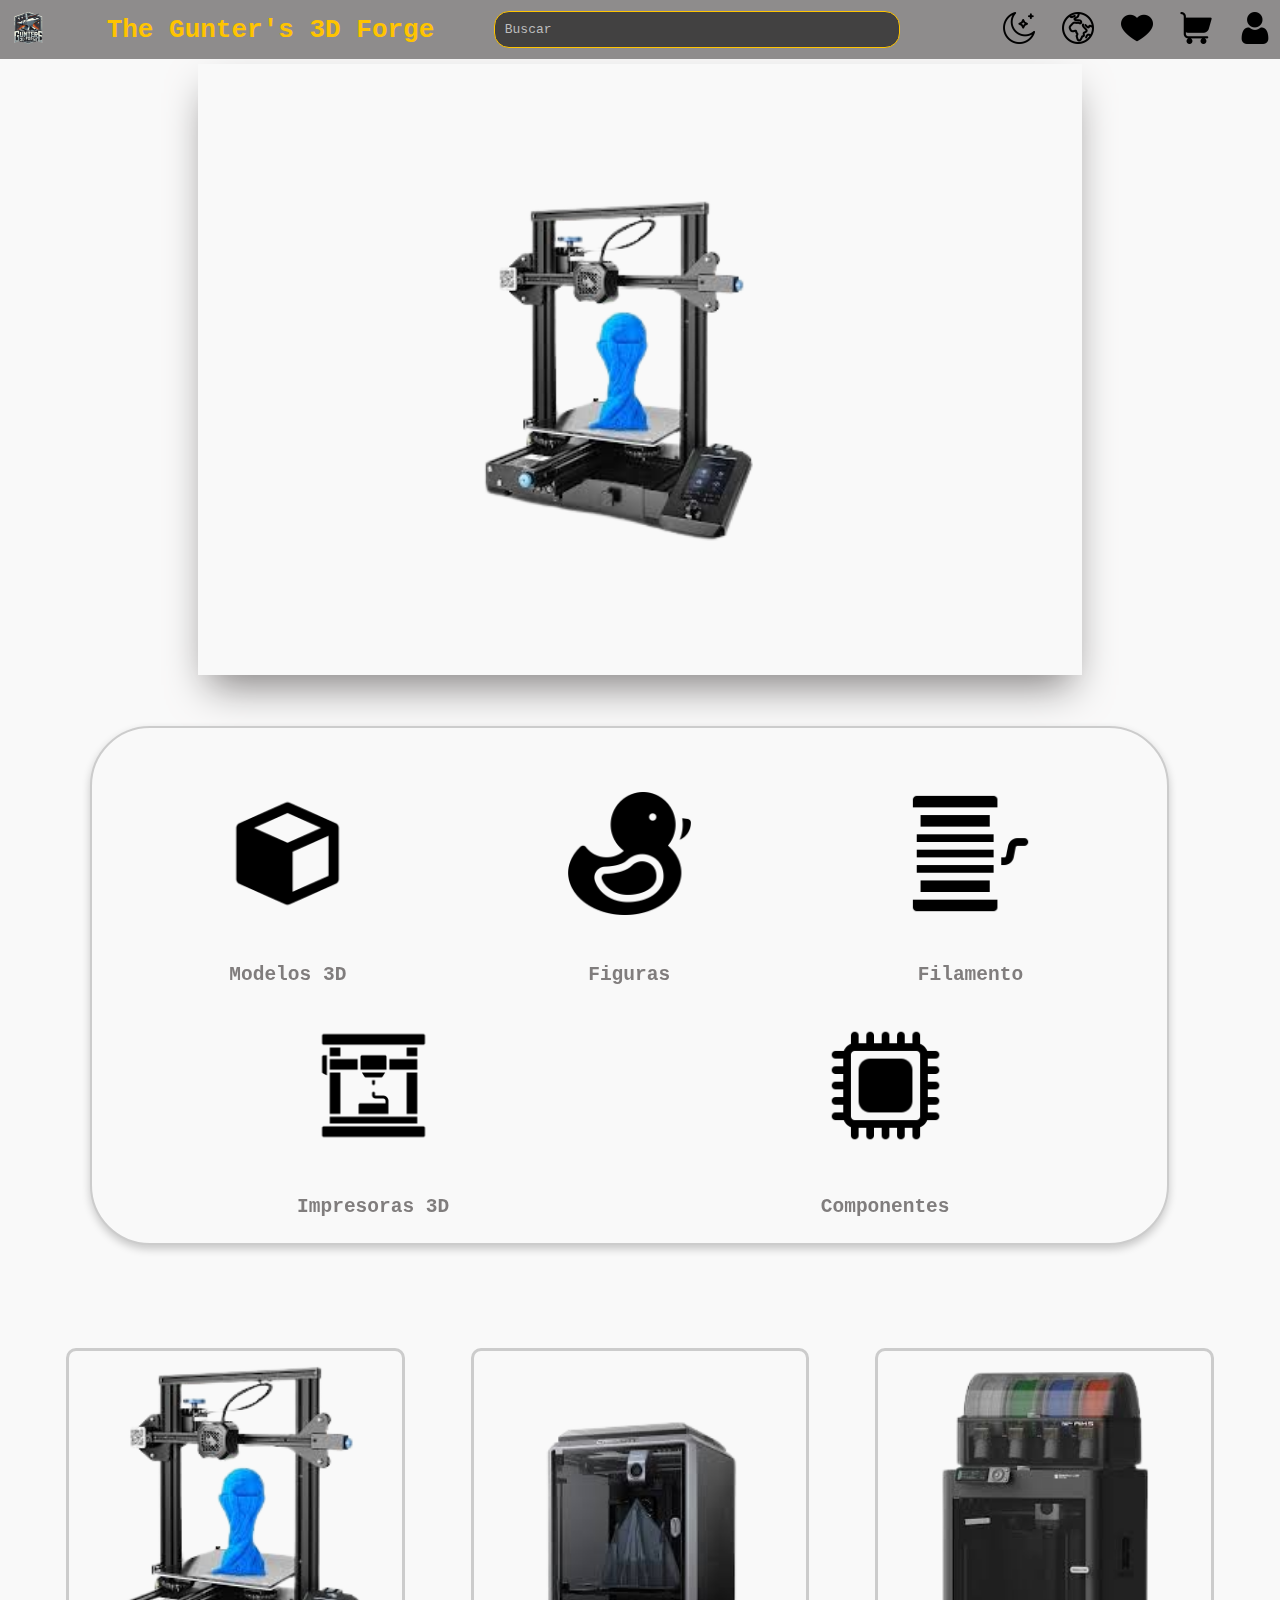
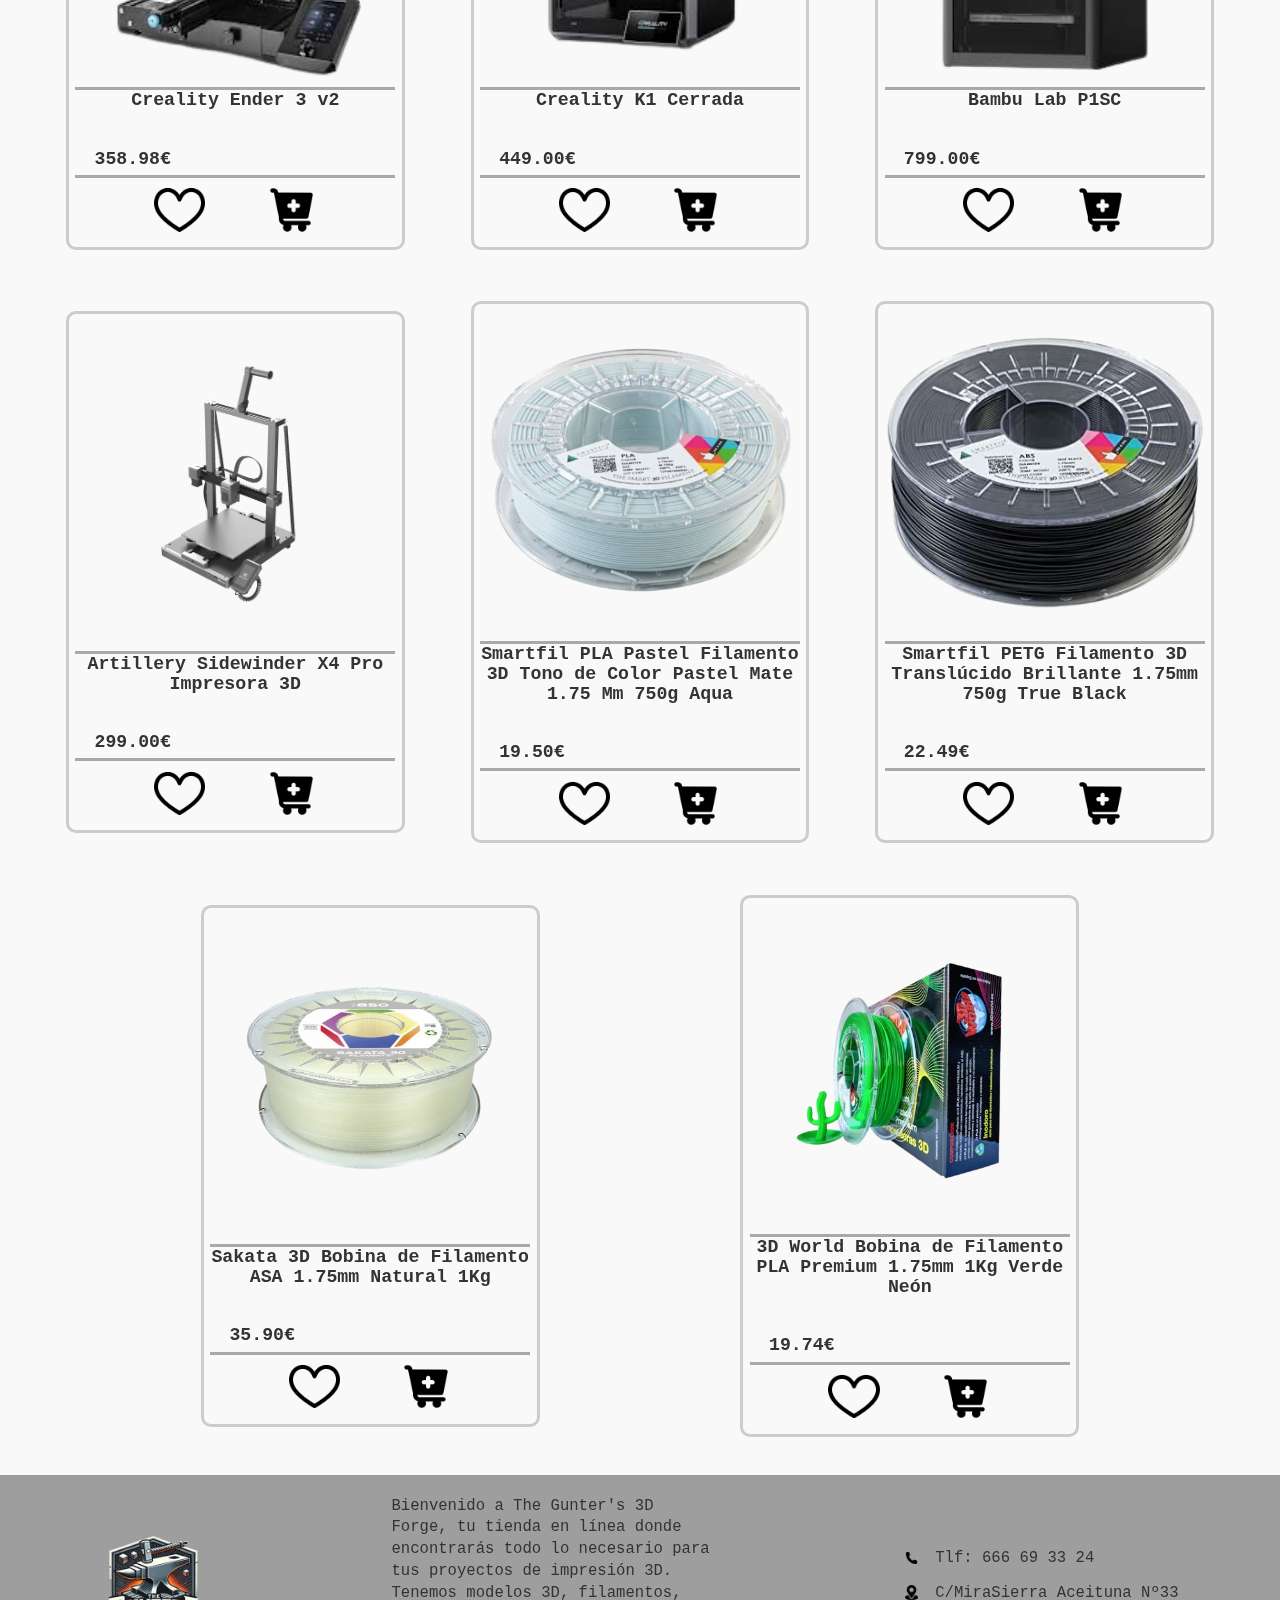
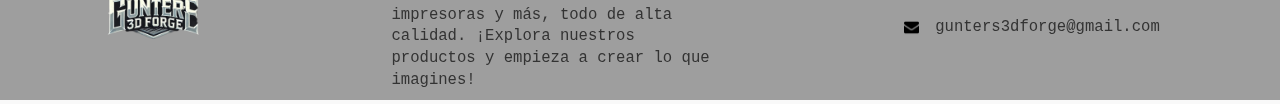
<file: index.html>
<!DOCTYPE html>
<html lang="es">
<head>
    <meta charset="UTF-8">
    <meta name="viewport" content="width=device-width, initial-scale=1.0">
    <link rel="stylesheet" href="css/style.css">
    <title>The Gunter's 3D Forge</title>
    <script src="js/app.js"></script>
</head>

<body>
<header class="header">
    <a href="index.html"> <img class="logo" src="img/logo.png" alt="logo"> </a>
    <h1>The Gunter's 3D Forge</h1>
    <form>
        <label>
            <input type="text" name="busqueda" placeholder="Buscar">
        </label>
    </form>
    <nav>
        <ul>
            <li><a href="#" onclick="toggleTheme()" id="theme-icon"><img src="img/luna.png" alt="Modo Nocturno"></a></li>
            <li>
                <label for="mostrar-selector">
                    <img src="img/mundo.png" alt="Seleccionar idioma" class="icono-idioma">
                </label>

                <input type="checkbox" id="mostrar-selector" class="checkbox-idioma">

                <label for="mostrar-selector" class="contenedor-selector">
                    <select name="idioma" class="selector-idioma">
                        <option value="espanol">Español</option>
                        <option value="ingles">English</option>
                    </select>
                </label>
            </li>
            <li><a href="lista-deseados.html"><img src="img/corazon-relleno.png" alt="Lista deseados"></a></li>
            <li><a href="carrito.html"><img src="img/carrito.png" alt="Carrito"></a></li>
            <li><a href="configuracion.html"><img src="img/usuario.png" alt="Configuracion"></a></li>
        </ul>
    </nav>
</header>

<main>
    <section class="slider">
        <img src="img/impresora-producto1.png" alt="Slider 1">
        <img src="img/impresora-producto2.png" alt="Slider 2">
        <img src="img/impresora-producto3.png" alt="Slider 3">
    </section>

    <section class="categorias">
        <ul>
            <li><a href="modelos-3d.html"> <img src="img/modelo-3d.png" alt="Modelos 3D">
                <h2>Modelos 3D</h2>
                </a>
            </li>
            <li><a href="figuras.html"> <img src="img/figura.png" alt="Figuras">
                <h2>Figuras</h2>
                </a>
            </li>
            <li><a href="filamento.html"> <img src="img/filamento.png" alt="Filamento">
                <h2>Filamento</h2>
                </a>
            </li>
            <li><a href="impresoras-3d.html"> <img src="img/impresora-3d.png" alt="Impresoras 3D">
                <h2>Impresoras 3D</h2>
                </a>
            </li>
            <li><a href="componentes.html"> <img src="img/componente.png" alt="Componentes">
                <h2>Componentes</h2>
                </a>
            </li>
        </ul>
    </section>

    <section class="productos">
        <article class="producto">
            <a href="producto-1.html"><img src="img/impresora-producto1.png" alt="Producto 1"></a>
            <p class="info-producto">
                <h3>Creality Ender 3 v2</h3>
                <h4>358.98€</h4>
            <p>
                <a href="#"><img src="img/corazon.png" alt="Añadir a lista de deseos"></a>
                <a href="#"><img src="img/anadir-al-carrito.png" alt="Añadir a cesta"></a>
            </p>
        </article>
        <article class="producto">
            <a href="#"><img src="img/impresora-producto2.png" alt="Producto 2"></a>
            <p class="info-producto">
                <h3>Creality K1 Cerrada</h3>
                <h4>449.00€</h4>
            <p>
                <a href="#"><img src="img/corazon.png" alt="Añadir a lista de deseos"></a>
                <a href="#"><img src="img/anadir-al-carrito.png" alt="Añadir a cesta"></a>
            </p>
        </article>
        <article class="producto">
            <a href="#"><img src="img/impresora-producto3.png" alt="Producto 3"></a>
            <p class="info-producto">
                <h3>Bambu Lab P1SC</h3>
                <h4>799.00€</h4>
            <p>
                <a href="#"><img src="img/corazon.png" alt="Añadir a lista de deseos"></a>
                <a href="#"><img src="img/anadir-al-carrito.png" alt="Añadir a cesta"></a>
            </p>
        </article>
        <article class="producto">
            <a href="#"><img src="img/impresora-producto4.png" alt="Producto 4"></a>
            <p class="info-producto">
            <h3>Artillery Sidewinder X4 Pro Impresora 3D</h3>
            <h4>299.00€</h4>
            <p>
                <a href="#"><img src="img/corazon.png" alt="Añadir a lista de deseos"></a>
                <a href="#"><img src="img/anadir-al-carrito.png" alt="Añadir a cesta"></a>
            </p>
        </article>
        <article class="producto">
            <a href="#"><img src="img/filamento-1.png" alt="Producto 1"></a>
            <p class="info-producto">
            <h3>Smartfil PLA Pastel Filamento 3D Tono de Color Pastel Mate 1.75 Mm 750g Aqua</h3>
            <h4>19.50€</h4>
            <p>
                <a href="#"><img class="iconos" src="img/corazon.png" alt="Añadir a lista de deseos"></a>
                <a href="#"><img class="iconos" src="img/anadir-al-carrito.png" alt="Añadir a cesta"></a>
            </p>
        </article>
        <article class="producto">
            <a href="#"><img src="img/filamento-2.png" alt="Producto 1"></a>
            <p class="info-producto">
            <h3>Smartfil PETG Filamento 3D Translúcido Brillante 1.75mm 750g True Black</h3>
            <h4>22.49€</h4>
            <p>
                <a href="#"><img class="iconos" src="img/corazon.png" alt="Añadir a lista de deseos"></a>
                <a href="#"><img class="iconos" src="img/anadir-al-carrito.png" alt="Añadir a cesta"></a>
            </p>
        </article>
        <article class="producto">
            <a href="#"><img src="img/filamento-3.png" alt="Producto 1"></a>
            <p class="info-producto">
            <h3>Sakata 3D Bobina de Filamento ASA 1.75mm Natural 1Kg</h3>
            <h4>35.90€</h4>
            <p>
                <a href="#"><img class="iconos" src="img/corazon.png" alt="Añadir a lista de deseos"></a>
                <a href="#"><img class="iconos" src="img/anadir-al-carrito.png" alt="Añadir a cesta"></a>
            </p>
        </article>
        <article class="producto">
            <a href="#"><img src="img/filamento-4.png" alt="Producto 1"></a>
            <p class="info-producto">
            <h3>3D World Bobina de Filamento PLA Premium 1.75mm 1Kg Verde Neón</h3>
            <h4>19.74€</h4>
            <p>
                <a href="#"><img class="iconos" src="img/corazon.png" alt="Añadir a lista de deseos"></a>
                <a href="#"><img class="iconos" src="img/anadir-al-carrito.png" alt="Añadir a cesta"></a>
            </p>
        </article>
    </section>
</main>

<footer>
    <img class="logo" src="img/logo.png" alt="Logo">
    <section class="footer-text">
        <p>Bienvenido a The Gunter's 3D Forge, tu tienda en línea donde encontrarás todo lo necesario para tus proyectos de impresión 3D. Tenemos modelos 3D, filamentos, impresoras y más, todo de alta calidad. ¡Explora nuestros productos y empieza a crear lo que imagines!</p>
    </section>
    <article class="footer-contacto">
        <p><img class="img-contacto" src="img/telefono.png" alt="Imagen telefono">   Tlf: 666 69 33 24</p>
        <p><img class="img-contacto" src="img/ubicacion.png" alt="Imagen ubicacion">   C/MiraSierra Aceituna Nº33</p>
        <p><img class="img-contacto" src="img/correo.png" alt="Imagen correo">   gunters3dforge@gmail.com</p>
    </article>
</footer>
</body>
</html>
</file>
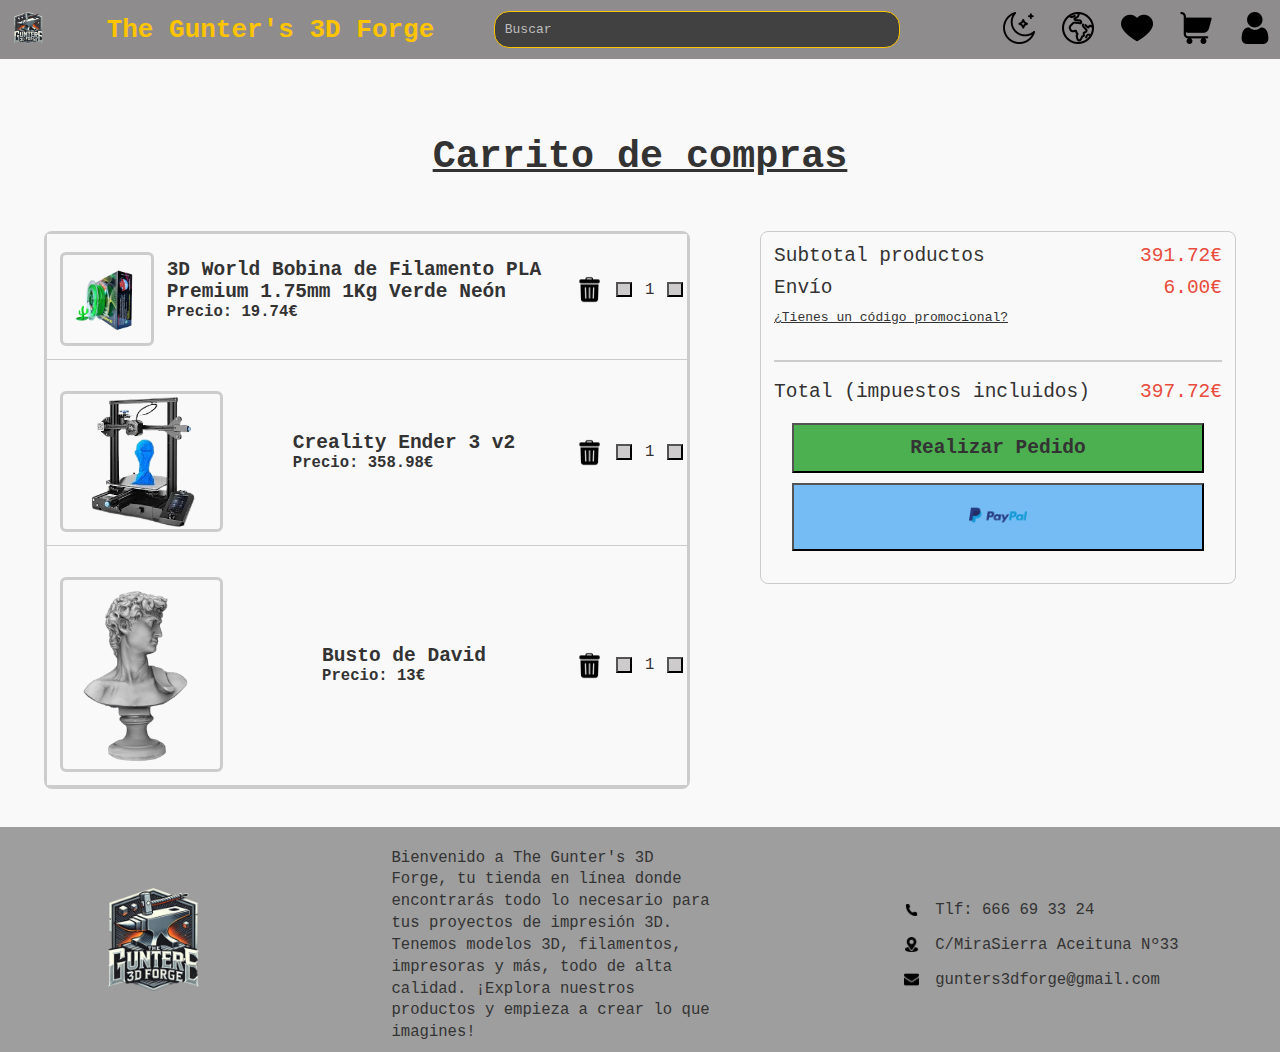
<file: carrito.html>
<!DOCTYPE html>
<html lang="es">
<head>
    <meta charset="UTF-8">
    <meta name="viewport" content="width=device-width, initial-scale=1.0">
    <link rel="stylesheet" href="css/style.css">
    <title>The Gunter's 3D Forge</title>
    <script src="js/app.js"></script>
</head>

<body>
<header class="header">
    <a href="index.html"> <img class="logo" src="img/logo.png" alt="logo"> </a>
    <h1>The Gunter's 3D Forge</h1>
    <form>
        <label>
            <input type="text" name="busqueda" placeholder="Buscar">
        </label>
    </form>
    <nav>
        <ul>
            <li><a href="#" onclick="toggleTheme()" id="theme-icon"><img src="img/luna.png" alt="Modo Nocturno"></a></li>
            <li>
                <label for="mostrar-selector">
                    <img src="img/mundo.png" alt="Seleccionar idioma" class="icono-idioma">
                </label>

                <input type="checkbox" id="mostrar-selector" class="checkbox-idioma">

                <label for="mostrar-selector" class="contenedor-selector">
                    <select name="idioma" class="selector-idioma">
                        <option value="espanol">Español</option>
                        <option value="ingles">English</option>
                    </select>
                </label>
            </li>
            <li><a href="lista-deseados.html"><img src="img/corazon-relleno.png" alt="Lista deseados"></a></li>
            <li><a href="carrito.html"><img src="img/carrito.png" alt="Carrito"></a></li>
            <li><a href="configuracion.html"><img src="img/usuario.png" alt="Configuracion"></a></li>
        </ul>
    </nav>
</header>

<main class="carrito">
    <h1>Carrito de compras</h1>
    <section class="productos-pedido">
        <article class="producto-pedido">
            <a href="#" class="producto-lista-pedido"><img src="img/filamento-4.png" alt="producto-1"></a>
            <article class="producto-pedido-desc">
                <h2>3D World Bobina de Filamento PLA Premium 1.75mm 1Kg Verde Neón</h2>
                <h3>Precio: 19.74€</h3>

            </article>
            <div class="eliminar-cantidad">
                <img src="img/papelera-de-reciclaje.png" alt="imagen-papelera" class="papelera">
                <span>
                    <button type="button"><img src="img/mas.png" alt="img-mas"></button>
                    <p>1</p>
                    <button type="button"><img src="img/menos.png" alt="img-menos"></button>
                </span>
            </div>
        </article>
        <article class="producto-pedido">
            <a href="producto-1.html" class="producto-lista-pedido"><img src="img/impresora-producto1.png" alt="producto-1"></a>
            <article class="producto-pedido-desc">
                <h2>Creality Ender 3 v2</h2>
                <h3>Precio: 358.98€</h3>

            </article>
            <div class="eliminar-cantidad">
                <img src="img/papelera-de-reciclaje.png" alt="imagen-papelera" class="papelera">
                <span>
                    <button type="button"><img src="img/mas.png" alt="img-mas"></button>
                    <p>1</p>
                    <button type="button"><img src="img/menos.png" alt="img-menos"></button>
                </span>
            </div>
        </article>
        <article class="producto-pedido">
            <a href="#" class="producto-lista-pedido"><img src="img/modelo-3d-2.png" alt="producto-1"></a>
            <article class="producto-pedido-desc">
                <h2>Busto de David</h2>
                <h3>Precio: 13€</h3>

            </article>
            <div class="eliminar-cantidad">
                <img src="img/papelera-de-reciclaje.png" alt="imagen-papelera" class="papelera">
                <span>
                    <button type="button"><img src="img/mas.png" alt="img-mas"></button>
                    <p>1</p>
                    <button type="button"><img src="img/menos.png" alt="img-menos"></button>
                </span>
            </div>
        </article>

    </section>
    <section class="resumen-pedido">
        <article>
            <p>
                <span>Subtotal productos</span>
                <span>391.72€</span>
            </p>
            <p>
                <span>Envío</span>
                <span>6.00€</span>
            </p>
            <a href="#" id="codigo-promocional">¿Tienes un código promocional?</a>
            <hr>
            <p>
                <span>Total (impuestos incluidos)</span>
                <span>397.72€</span>
            </p>
            <p class="botones-pedido">
                <button type="button" id="realizar-pedido">Realizar Pedido</button>
                <button type="button" id="paypal"><img src="img/paypal.png" alt="imagen-guardar"></button>
            </p>
        </article>
    </section>
</main>


<footer>
    <img class="logo" src="img/logo.png" alt="Logo">
    <section class="footer-text">
        <p>Bienvenido a The Gunter's 3D Forge, tu tienda en línea donde encontrarás todo lo necesario para tus proyectos de impresión 3D. Tenemos modelos 3D, filamentos, impresoras y más, todo de alta calidad. ¡Explora nuestros productos y empieza a crear lo que imagines!</p>
    </section>
    <article class="footer-contacto">
        <p><img class="img-contacto" src="img/telefono.png" alt="Imagen telefono">   Tlf: 666 69 33 24</p>
        <p><img class="img-contacto" src="img/ubicacion.png" alt="Imagen ubicacion">   C/MiraSierra Aceituna Nº33</p>
        <p><img class="img-contacto" src="img/correo.png" alt="Imagen correo">   gunters3dforge@gmail.com</p>
    </article>
</footer>
</body>
</html>
</file>
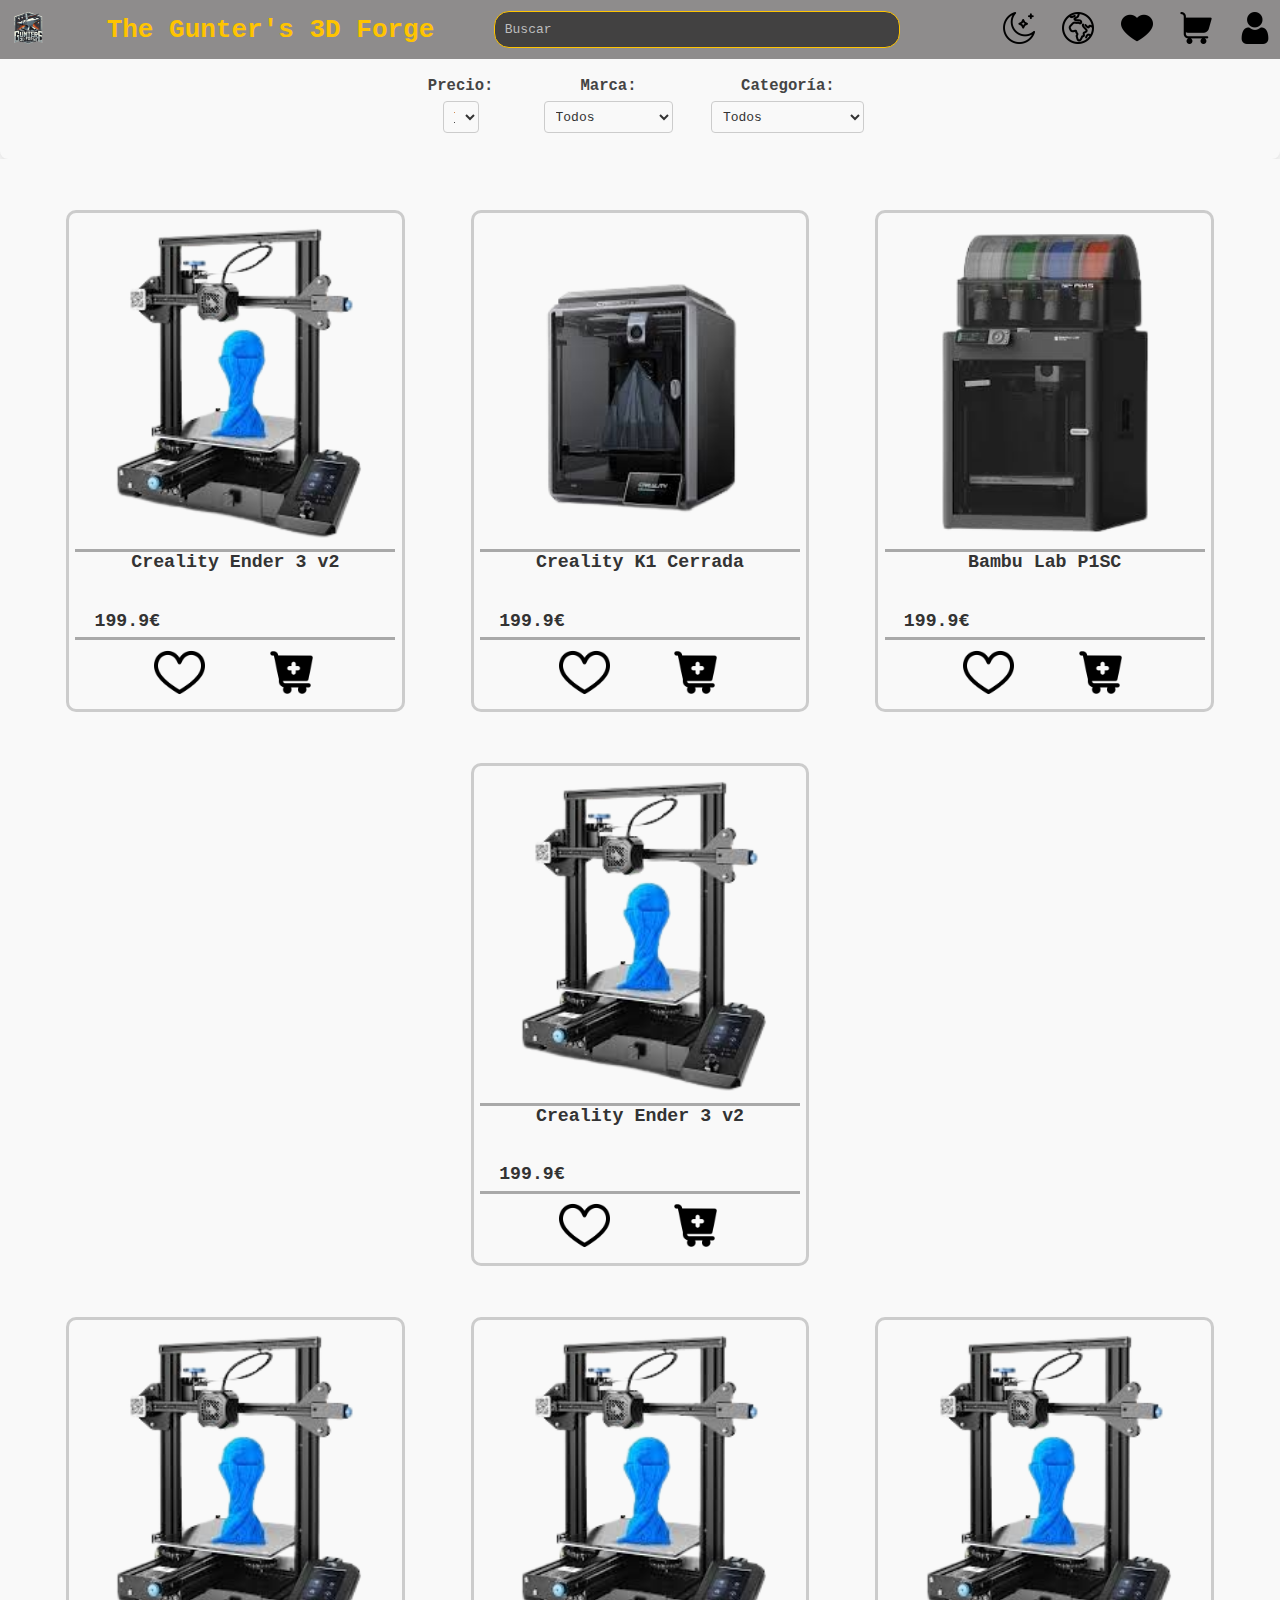
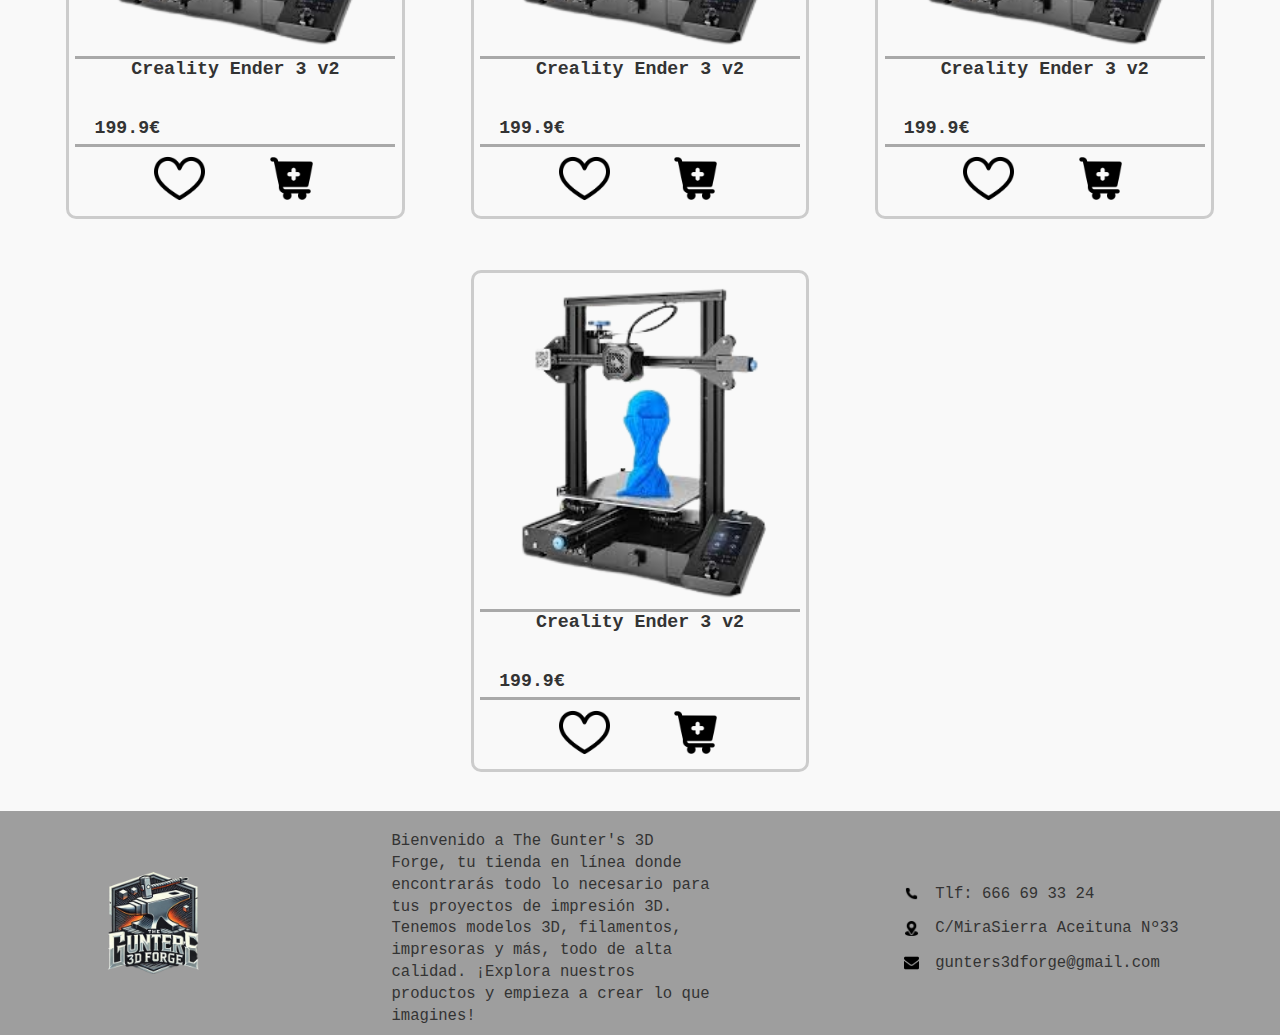
<file: componentes.html>
<!DOCTYPE html>
<html lang="es">
<head>
    <meta charset="UTF-8">
    <meta name="viewport" content="width=device-width, initial-scale=1.0">
    <link rel="stylesheet" href="css/style.css">
    <title>The Gunter's 3D Forge</title>
</head>

<body>
<header class="header">
    <a href="index.html"> <img class="logo"   src="img/logo.png" alt="logo"> </a>
    <h1>The Gunter's 3D Forge</h1>
    <label>
        <input type="text" name="busqueda" placeholder="Buscar">
    </label>
    <nav>
        <ul>
            <li><a href="#" onclick="toggleTheme()" id="theme-icon"><img src="img/luna.png" alt="Modo Nocturno"></a></li>
            <li>
                <label for="mostrar-selector">
                    <img src="img/mundo.png" alt="Seleccionar idioma" class="icono-idioma">
                </label>

                <input type="checkbox" id="mostrar-selector" class="checkbox-idioma">

                <label for="mostrar-selector" class="contenedor-selector">
                    <select name="idioma" class="selector-idioma">
                        <option value="espanol">Español</option>
                        <option value="ingles">English</option>
                    </select>
                </label>
            <li><a href="lista-deseados.html"><img src="img/corazon-relleno.png" alt="Lista deseados"></a></li>
            <li><a href="carrito.html"><img src="img/carrito.png" alt="Carrito"></a></li>
            <li><a href="configuracion.html"><img src="img/usuario.png" alt="Configuracion"></a></li>
        </ul>
    </nav>
</header>

<main>
    <section class="filtros">
        <label for="precio">
            <span>Precio:</span>
            <select name="Precio" id="precio">
                <option value="" selected>Todos</option>
                <option value="Gratis">Gratis</option>
                <option value="~1€">~1€</option>
                <option value="1€ ~ 5€">1€ ~ 5€</option>
            </select>
        </label>
        <label for="marca">
            <span>Marca:</span>
            <select name="Marca" id="marca">
                <option value="" selected>Todos</option>
                <option value="Reciente">Más reciente</option>
                <option value="Semana">Esta semana</option>
                <option value="Mes">Este mes</option>
                <option value="Año">Este año</option>
                <option value="Antiguo">Más antiguo</option>
            </select>
        </label>
        <label for="categoria">
            <span>Categoría:</span>
            <select name="Categoria" id="categoria">
                <option value="" selected>Todos</option>
                <option value="Ciencia Ficcion">Ciencia Ficción</option>
                <option value="Peliculas">Películas</option>
                <option value="Arte">Arte</option>
                <option value="Util">Útil</option>
                <option value="Accesorios">Accesorios</option>
            </select>
        </label>
    </section>



    <section class="productos">
        <article class="producto">
            <a href="#"><img src="img/impresora-producto1.png" alt="Producto 1"></a>
            <p class="info-producto">
            <h3>Creality Ender 3 v2</h3>
            <h4>199.9€</h4>
            <p>
                <a href="#"><img src="img/corazon.png" alt="Añadir a lista de deseos"></a>
                <a href="#"><img src="img/anadir-al-carrito.png" alt="Añadir a cesta"></a>
            </p>
        </article>
        <article class="producto">
            <a href="#"><img src="img/impresora-producto2.png" alt="Producto 2"></a>
            <p class="info-producto">
            <h3>Creality K1 Cerrada</h3>
            <h4>199.9€</h4>
            <p>
                <a href="#"><img src="img/corazon.png" alt="Añadir a lista de deseos"></a>
                <a href="#"><img src="img/anadir-al-carrito.png" alt="Añadir a cesta"></a>
            </p>
        </article>
        <article class="producto">
            <a href="#"><img id="imagen-producto" src="img/impresora-producto3.png" alt="Producto 3"></a>
            <p class="info-producto">
            <h3>Bambu Lab P1SC</h3>
            <h4>199.9€</h4>
            <p>
                <a href="#"><img src="img/corazon.png" alt="Añadir a lista de deseos"></a>
                <a href="#"><img src="img/anadir-al-carrito.png" alt="Añadir a cesta"></a>
            </p>
        </article>
        <article class="producto">
            <a href="#"><img src="img/impresora-producto1.png" alt="Producto 4"></a>
            <p class="info-producto">
            <h3>Creality Ender 3 v2</h3>
            <h4>199.9€</h4>
            <p>
                <a href="#"><img src="img/corazon.png" alt="Añadir a lista de deseos"></a>
                <a href="#"><img src="img/anadir-al-carrito.png" alt="Añadir a cesta"></a>
            </p>
        </article>
    </section>
    <section class="productos">
        <article class="producto">
            <a href="#"><img src="img/impresora-producto1.png" alt="Producto 1"></a>
            <p class="info-producto">
            <h3>Creality Ender 3 v2</h3>
            <h4>199.9€</h4>
            <p>
                <a href="#"><img class="iconos" src="img/corazon.png" alt="Añadir a lista de deseos"></a>
                <a href="#"><img class="iconos" src="img/anadir-al-carrito.png" alt="Añadir a cesta"></a>
            </p>
        </article>
        <article class="producto">
            <a href="#"><img src="img/impresora-producto1.png" alt="Producto 1"></a>
            <p class="info-producto">
            <h3>Creality Ender 3 v2</h3>
            <h4>199.9€</h4>
            <p>
                <a href="#"><img class="iconos" src="img/corazon.png" alt="Añadir a lista de deseos"></a>
                <a href="#"><img class="iconos" src="img/anadir-al-carrito.png" alt="Añadir a cesta"></a>
            </p>
        </article>
        <article class="producto">
            <a href="#"><img src="img/impresora-producto1.png" alt="Producto 1"></a>
            <p class="info-producto">
            <h3>Creality Ender 3 v2</h3>
            <h4>199.9€</h4>
            <p>
                <a href="#"><img class="iconos" src="img/corazon.png" alt="Añadir a lista de deseos"></a>
                <a href="#"><img class="iconos" src="img/anadir-al-carrito.png" alt="Añadir a cesta"></a>
            </p>
        </article>
        <article class="producto">
            <a href="#"><img src="img/impresora-producto1.png" alt="Producto 1"></a>
            <p class="info-producto">
            <h3>Creality Ender 3 v2</h3>
            <h4>199.9€</h4>
            <p>
                <a href="#"><img class="iconos" src="img/corazon.png" alt="Añadir a lista de deseos"></a>
                <a href="#"><img class="iconos" src="img/anadir-al-carrito.png" alt="Añadir a cesta"></a>
            </p>
        </article>
    </section>
</main>

<footer>
    <img class="logo" src="img/logo.png" alt="Logo">
    <section class="footer-text">
        <p>Bienvenido a The Gunter's 3D Forge, tu tienda en línea donde encontrarás todo lo necesario para tus proyectos de impresión 3D. Tenemos modelos 3D, filamentos, impresoras y más, todo de alta calidad. ¡Explora nuestros productos y empieza a crear lo que imagines!</p>
    </section>
    <article class="footer-contacto">
        <p><img class="img-contacto" src="img/telefono.png" alt="Imagen telefono">   Tlf: 666 69 33 24</p>
        <p><img class="img-contacto" src="img/ubicacion.png" alt="Imagen ubicacion">   C/MiraSierra Aceituna Nº33</p>
        <p><img class="img-contacto" src="img/correo.png" alt="Imagen correo">   gunters3dforge@gmail.com</p>
    </article>
</footer>
</body>
</html>
</file>
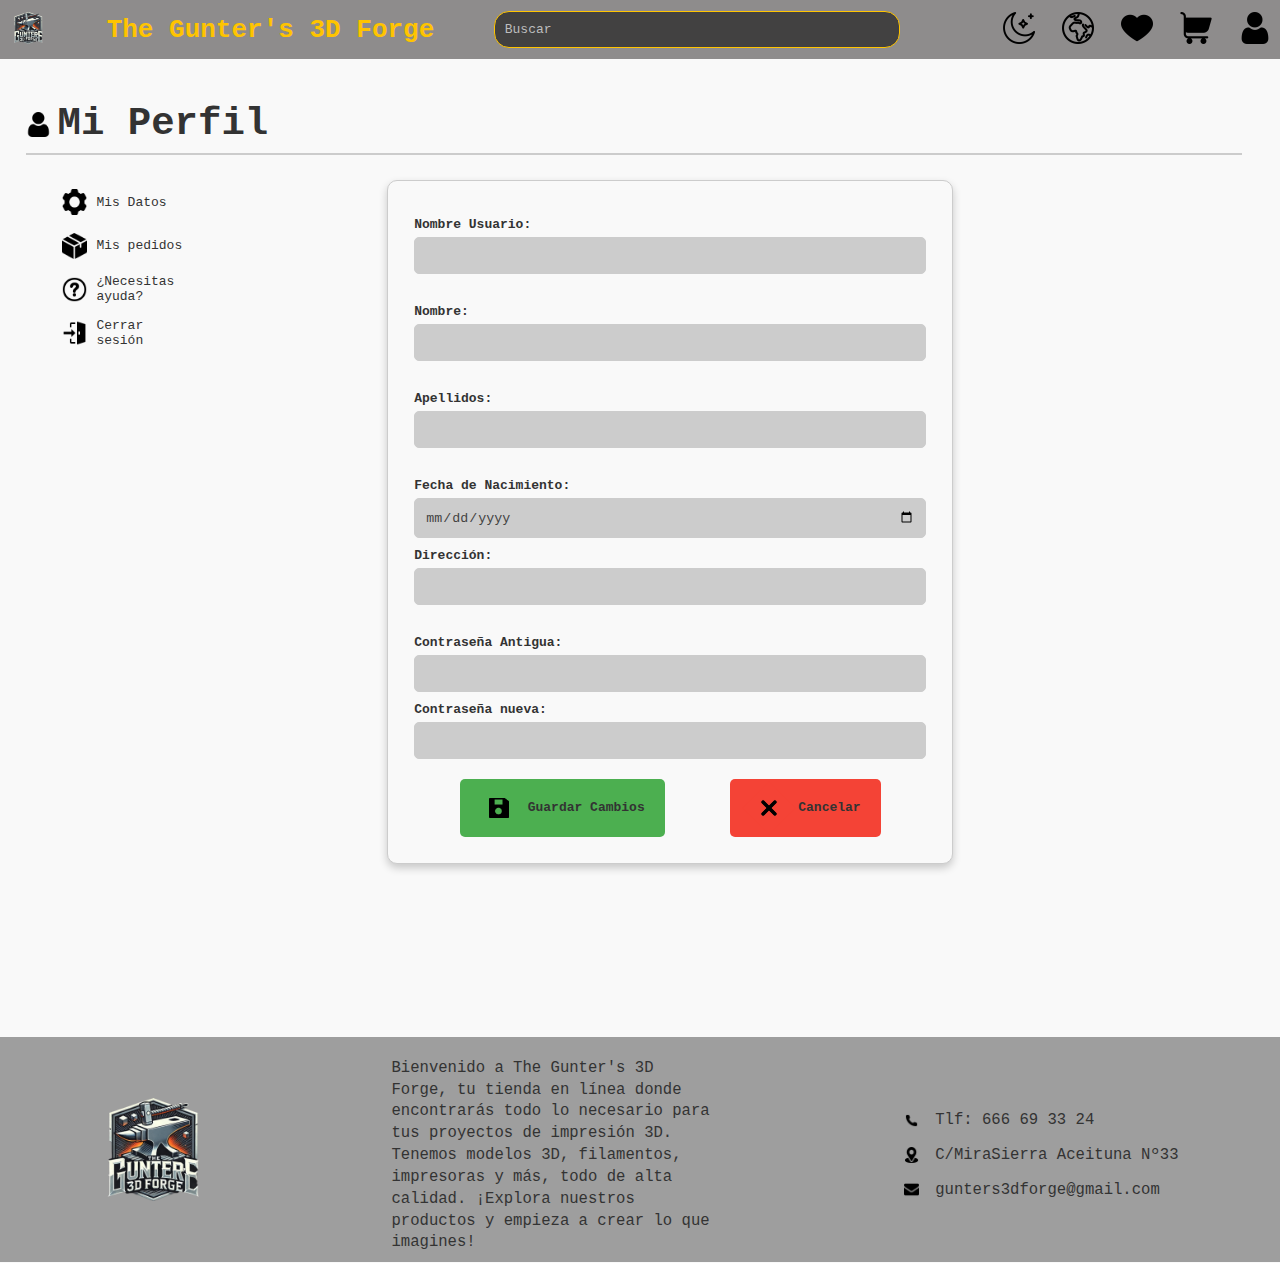
<file: configuracion.html>
<!DOCTYPE html>
<html lang="es">
<head>
    <meta charset="UTF-8">
    <meta name="viewport" content="width=device-width, initial-scale=1.0">
    <link rel="stylesheet" href="css/style.css">
    <script src="js/app.js"></script>
    <title>The Gunter's 3D Forge - Configuration</title>
</head>

<body>
<header class="header">
    <a href="index.html"> <img class="logo" src="img/logo.png" alt="logo"> </a>
    <h1>The Gunter's 3D Forge</h1>
    <form>
        <label>
            <input type="text" name="busqueda" placeholder="Buscar">
        </label>
    </form>
    <nav>
        <ul>
            <li><a href="#" onclick="toggleTheme()" id="theme-icon"><img src="img/luna.png" alt="Modo Nocturno"></a></li>
            <li>
                <label for="mostrar-selector">
                    <img src="img/mundo.png" alt="Seleccionar idioma" class="icono-idioma">
                </label>

                <input type="checkbox" id="mostrar-selector" class="checkbox-idioma">

                <label for="mostrar-selector" class="contenedor-selector">
                    <select name="idioma" class="selector-idioma">
                        <option value="espanol">Español</option>
                        <option value="ingles">English</option>
                    </select>
                </label>
            <li><a href="lista-deseados.html"><img src="img/corazon-relleno.png" alt="Lista deseados"></a></li>
            <li><a href="carrito.html"><img src="img/carrito.png" alt="Carrito"></a></li>
            <li><a href="configuracion.html"><img src="img/usuario.png" alt="Configuracion"></a></li>
        </ul>
    </nav>
</header>

<main>
    <div class="perfil"><img src="img/usuario.png" alt="imagen-perfil"><h1>Mi Perfil</h1></div>
    <section class="nav-config">
        <nav>
            <ul>
                <li><img src="img/configuracion.png" alt="imagen-configuracion"><a href="configuracion.html">Mis Datos</a></li>
                <li><img src="img/paquete.png" alt="imagen-mis-pedidos"><a href="#">Mis pedidos</a></li>
                <li><img src="img/pregunta.png" alt="imagen-soporte"><a href="#">¿Necesitas ayuda?</a></li>
                <li><img src="img/cerrar-sesion.png" alt="imagen-cerrar-sesion"><a href="inicio-sesion.html">Cerrar sesión</a></li>
            </ul>
        </nav>
    <section class="form-config">
        <form>
            <article class="formulario">
                <label for="nombre-usuario">Nombre Usuario:</label>
                <input type="text" id="nombre-usuario">
                <label for="nombre">Nombre:</label>
                <input type="text" id="nombre">
                <label for="apellidos">Apellidos:</label>
                <input type="text" id="apellidos">
                <label for="fecha-nacimiento">Fecha de Nacimiento:</label>
                <input type="date" id="fecha-nacimiento">
                <label for="direccion">Dirección:</label>
                <input type="text" id="direccion">
                <label for="contraseña-antigua">Contraseña Antigua:</label>
                <input type="password" id="contraseña-antigua">
                <label for="contraseña-nueva">Contraseña nueva:</label>
                <input type="password" id="contraseña-nueva">
                <article class="botones">
                    <button type="button" class="boton-guardar-cambios"><img src="img/disco-guardar.png" alt="imagen-guardar">Guardar Cambios</button>
                    <button type="button" class="boton-cancelar"><img src="img/mas.png" alt="imagen-cancelar">Cancelar</button>
                </article>
            </article>
        </form>
    </section>
    </section>
</main>

    <footer>
        <img class="logo" src="img/logo.png" alt="Logo">
        <section class="footer-text">
            <p>Bienvenido a The Gunter's 3D Forge, tu tienda en línea donde encontrarás todo lo necesario para tus proyectos de impresión 3D. Tenemos modelos 3D, filamentos, impresoras y más, todo de alta calidad. ¡Explora nuestros productos y empieza a crear lo que imagines!</p>
        </section>
        <article class="footer-contacto">
            <p><img class="img-contacto" src="img/telefono.png" alt="Imagen telefono">   Tlf: 666 69 33 24</p>
            <p><img class="img-contacto" src="img/ubicacion.png" alt="Imagen ubicacion">   C/MiraSierra Aceituna Nº33</p>
            <p><img class="img-contacto" src="img/correo.png" alt="Imagen correo">   gunters3dforge@gmail.com</p>
        </article>
    </footer>
    </body>
</html>
</file>
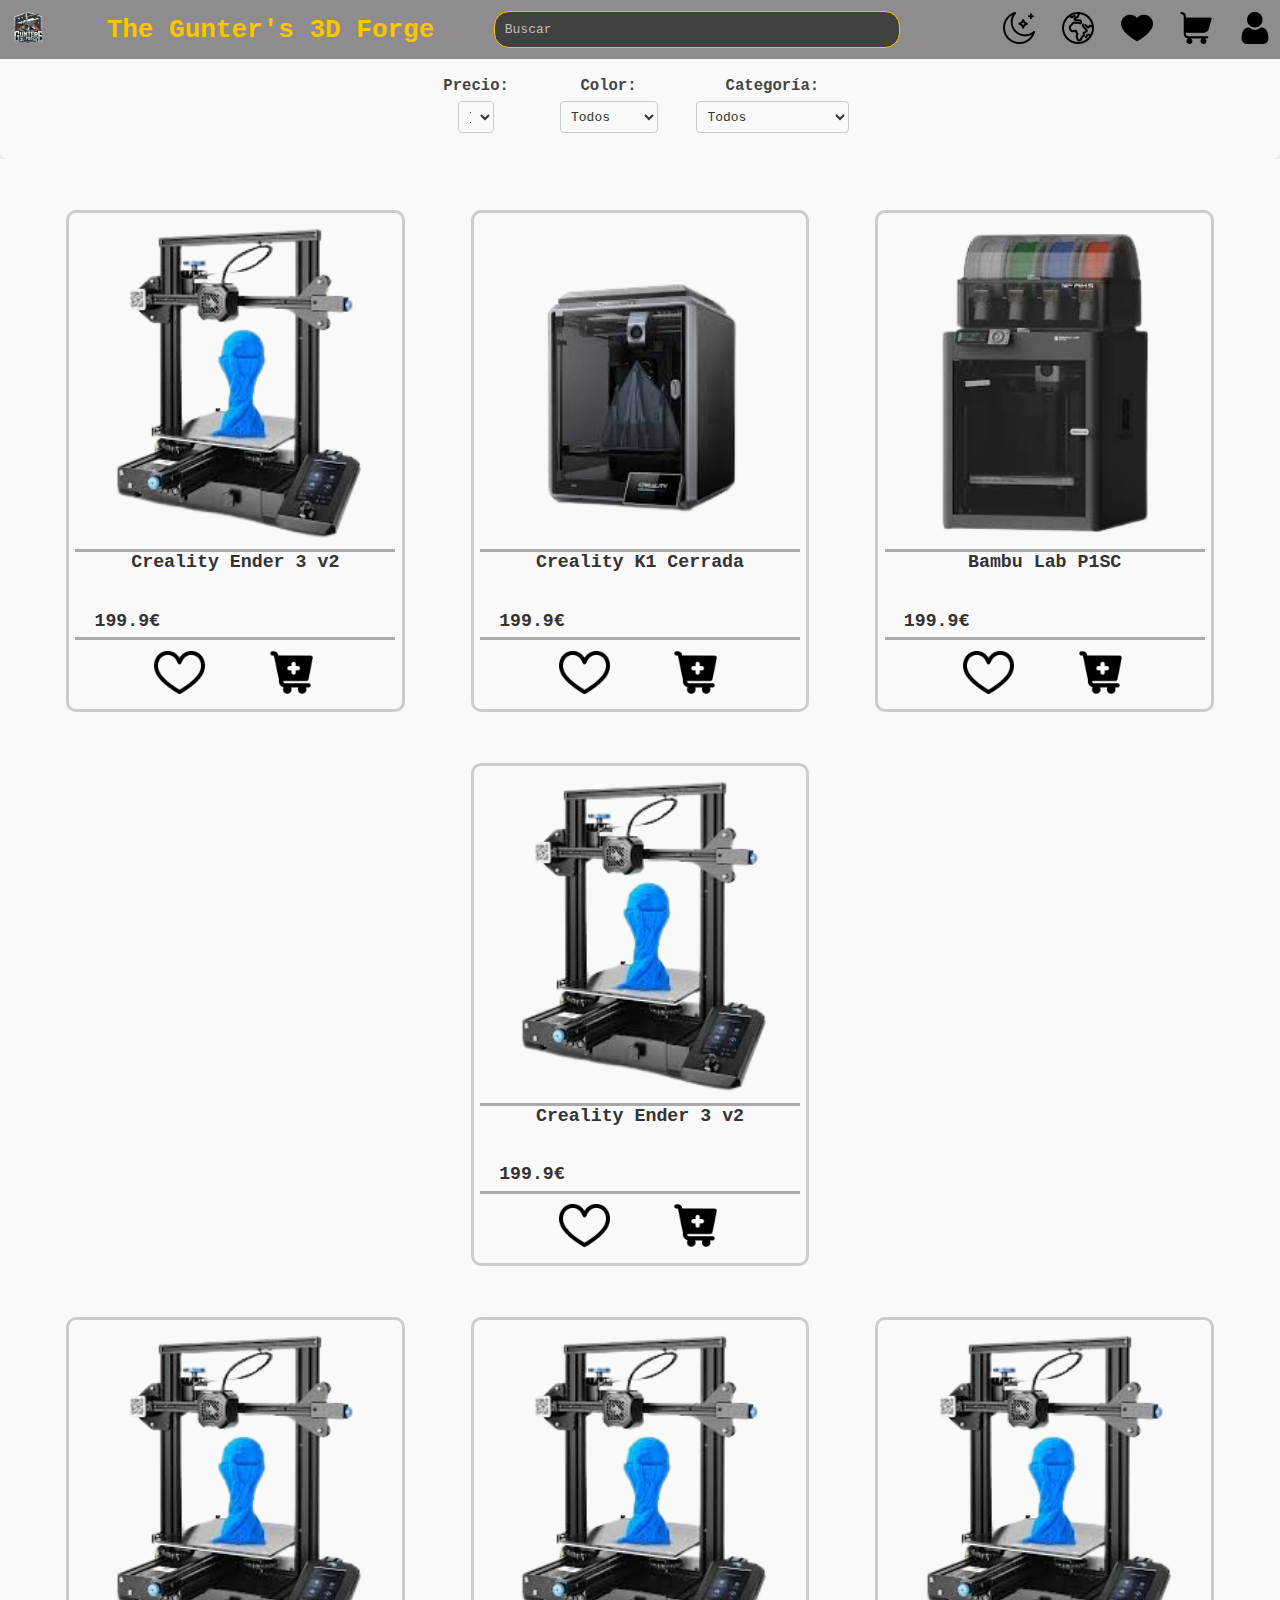
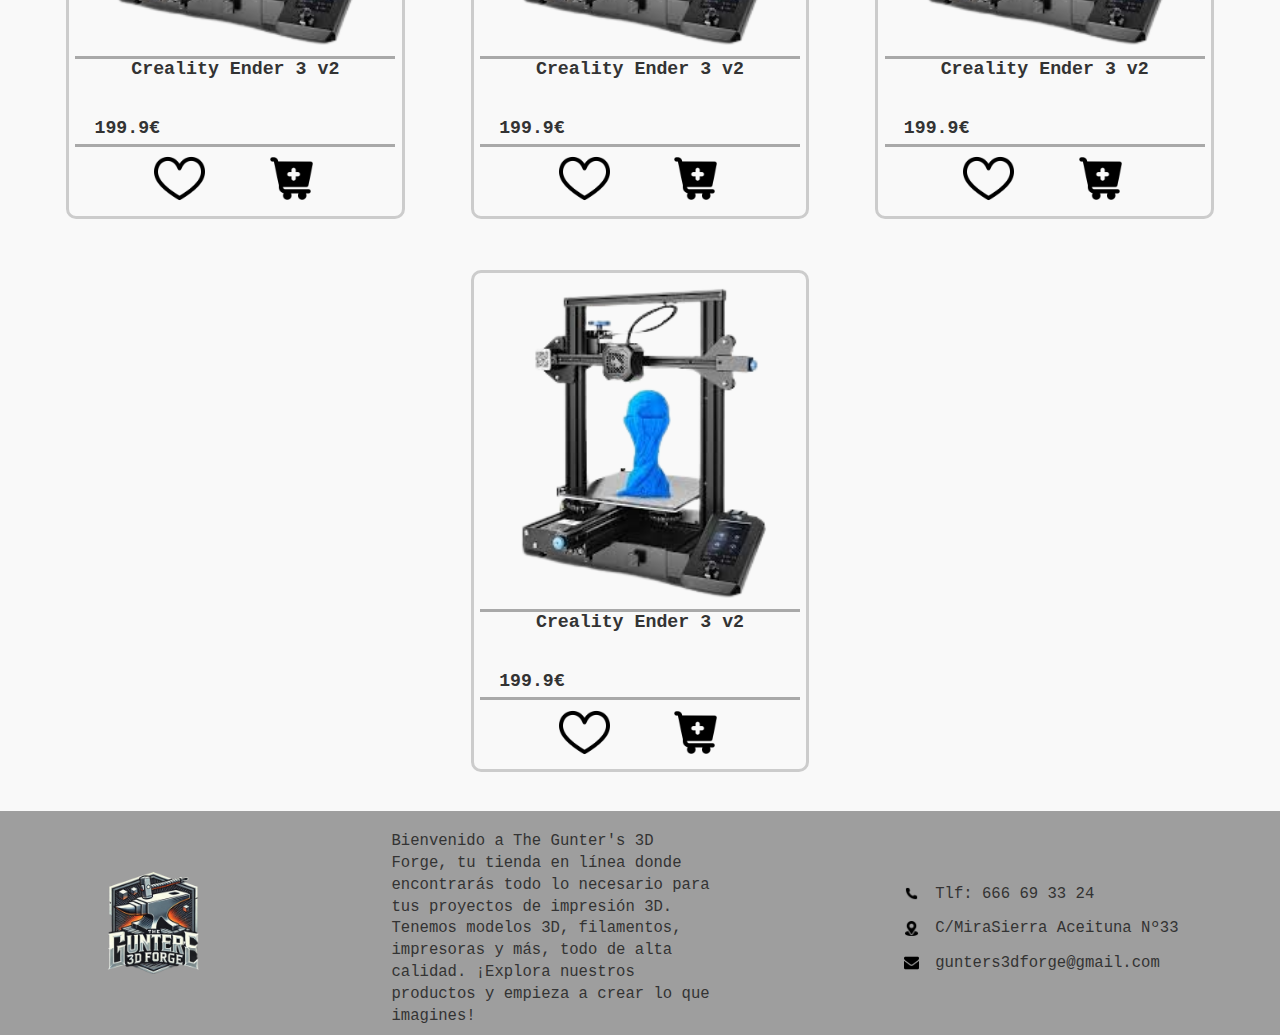
<file: figuras.html>
<!DOCTYPE html>
<html lang="es">
<head>
    <meta charset="UTF-8">
    <meta name="viewport" content="width=device-width, initial-scale=1.0">
    <link rel="stylesheet" href="css/style.css">
    <title>The Gunter's 3D Forge - Figures</title>
</head>


<header class="header">
    <a href="index.html"> <img class="logo" src="img/logo.png" alt="logo"> </a>
    <h1>The Gunter's 3D Forge</h1>
    <label>
        <input type="text" name="busqueda" placeholder="Buscar">
    </label>
    <nav>
        <ul>
            <li><a href="#" onclick="toggleTheme()" id="theme-icon"><img src="img/luna.png" alt="Modo Nocturno"></a></li>
            <li>
                <label for="mostrar-selector">
                    <img src="img/mundo.png" alt="Seleccionar idioma" class="icono-idioma">
                </label>

                <input type="checkbox" id="mostrar-selector" class="checkbox-idioma">

                <label for="mostrar-selector" class="contenedor-selector">
                    <select name="idioma" class="selector-idioma">
                        <option value="espanol">Español</option>
                        <option value="ingles">English</option>
                    </select>
                </label>
            <li><a href="lista-deseados.html"><img src="img/corazon-relleno.png" alt="Lista deseados"></a></li>
            <li><a href="carrito.html"><img src="img/carrito.png" alt="Carrito"></a></li>
            <li><a href="configuracion.html"><img src="img/usuario.png" alt="Configuracion"></a></li>
        </ul>
    </nav>
</header>

<main>
    <section class="filtros">
        <label for="precio">
            <span>Precio:</span>
            <select name="Precio" id="precio">
                <option value="" selected>Todos</option>
                <option value="Gratis">Gratis</option>
                <option value="~1€">~1€</option>
                <option value="1€ ~ 5€">1€ ~ 5€</option>
            </select>
        </label>
        <label for="color">
            <span>Color:</span>
            <select name="Color" id="color">
                <option value="" selected>Todos</option>
                <option value="Blanco">Blanco</option>
                <option value="Negro">Negro</option>
                <option value="Amarillo">Amarillo</option>
                <option value="Verde">Verde</option>
            </select>
        </label>
        <label for="categoria">
            <span>Categoría:</span>
            <select name="Categoria" id="categoria">
                <option value="" selected>Todos</option>
                <option value="Ciencia Ficcion">Ciencia Ficción</option>
                <option value="Peliculas">Películas</option>
                <option value="Arte">Arte</option>
                <option value="Util">Útil</option>
                <option value="Accesorios">Accesorios</option>
            </select>
        </label>
    </section>



    <section class="productos">
        <article class="producto">
            <a href="#"><img src="img/impresora-producto1.png" alt="Producto 1"></a>
            <p class="info-producto">
            <h3>Creality Ender 3 v2</h3>
            <h4>199.9€</h4>
            <p>
                <a href="#"><img src="img/corazon.png" alt="Añadir a lista de deseos"></a>
                <a href="#"><img src="img/anadir-al-carrito.png" alt="Añadir a cesta"></a>
            </p>
        </article>
        <article class="producto">
            <a href="#"><img src="img/impresora-producto2.png" alt="Producto 2"></a>
            <p class="info-producto">
            <h3>Creality K1 Cerrada</h3>
            <h4>199.9€</h4>
            <p>
                <a href="#"><img src="img/corazon.png" alt="Añadir a lista de deseos"></a>
                <a href="#"><img src="img/anadir-al-carrito.png" alt="Añadir a cesta"></a>
            </p>
        </article>
        <article class="producto">
            <a href="#"><img id="imagen-producto" src="img/impresora-producto3.png" alt="Producto 3"></a>
            <p class="info-producto">
            <h3>Bambu Lab P1SC</h3>
            <h4>199.9€</h4>
            <p>
                <a href="#"><img src="img/corazon.png" alt="Añadir a lista de deseos"></a>
                <a href="#"><img src="img/anadir-al-carrito.png" alt="Añadir a cesta"></a>
            </p>
        </article>
        <article class="producto">
            <a href="#"><img src="img/impresora-producto1.png" alt="Producto 4"></a>
            <p class="info-producto">
            <h3>Creality Ender 3 v2</h3>
            <h4>199.9€</h4>
            <p>
                <a href="#"><img src="img/corazon.png" alt="Añadir a lista de deseos"></a>
                <a href="#"><img src="img/anadir-al-carrito.png" alt="Añadir a cesta"></a>
            </p>
        </article>
    </section>
    <section class="productos">
        <article class="producto">
            <a href="#"><img src="img/impresora-producto1.png" alt="Producto 1"></a>
            <p class="info-producto">
            <h3>Creality Ender 3 v2</h3>
            <h4>199.9€</h4>
            <p>
                <a href="#"><img class="iconos" src="img/corazon.png" alt="Añadir a lista de deseos"></a>
                <a href="#"><img class="iconos" src="img/anadir-al-carrito.png" alt="Añadir a cesta"></a>
            </p>
        </article>
        <article class="producto">
            <a href="#"><img src="img/impresora-producto1.png" alt="Producto 1"></a>
            <p class="info-producto">
            <h3>Creality Ender 3 v2</h3>
            <h4>199.9€</h4>
            <p>
                <a href="#"><img class="iconos" src="img/corazon.png" alt="Añadir a lista de deseos"></a>
                <a href="#"><img class="iconos" src="img/anadir-al-carrito.png" alt="Añadir a cesta"></a>
            </p>
        </article>
        <article class="producto">
            <a href="#"><img src="img/impresora-producto1.png" alt="Producto 1"></a>
            <p class="info-producto">
            <h3>Creality Ender 3 v2</h3>
            <h4>199.9€</h4>
            <p>
                <a href="#"><img class="iconos" src="img/corazon.png" alt="Añadir a lista de deseos"></a>
                <a href="#"><img class="iconos" src="img/anadir-al-carrito.png" alt="Añadir a cesta"></a>
            </p>
        </article>
        <article class="producto">
            <a href="#"><img src="img/impresora-producto1.png" alt="Producto 1"></a>
            <p class="info-producto">
            <h3>Creality Ender 3 v2</h3>
            <h4>199.9€</h4>
            <p>
                <a href="#"><img class="iconos" src="img/corazon.png" alt="Añadir a lista de deseos"></a>
                <a href="#"><img class="iconos" src="img/anadir-al-carrito.png" alt="Añadir a cesta"></a>
            </p>
        </article>
    </section>
</main>

<footer>
    <img class="logo" src="img/logo.png" alt="Logo">
    <section class="footer-text">
        <p>Bienvenido a The Gunter's 3D Forge, tu tienda en línea donde encontrarás todo lo necesario para tus proyectos de impresión 3D. Tenemos modelos 3D, filamentos, impresoras y más, todo de alta calidad. ¡Explora nuestros productos y empieza a crear lo que imagines!</p>
    </section>
    <article class="footer-contacto">
        <p><img class="img-contacto" src="img/telefono.png" alt="Imagen telefono">   Tlf: 666 69 33 24</p>
        <p><img class="img-contacto" src="img/ubicacion.png" alt="Imagen ubicacion">   C/MiraSierra Aceituna Nº33</p>
        <p><img class="img-contacto" src="img/correo.png" alt="Imagen correo">   gunters3dforge@gmail.com</p>
    </article>
</footer>
</body>
</html>
</file>
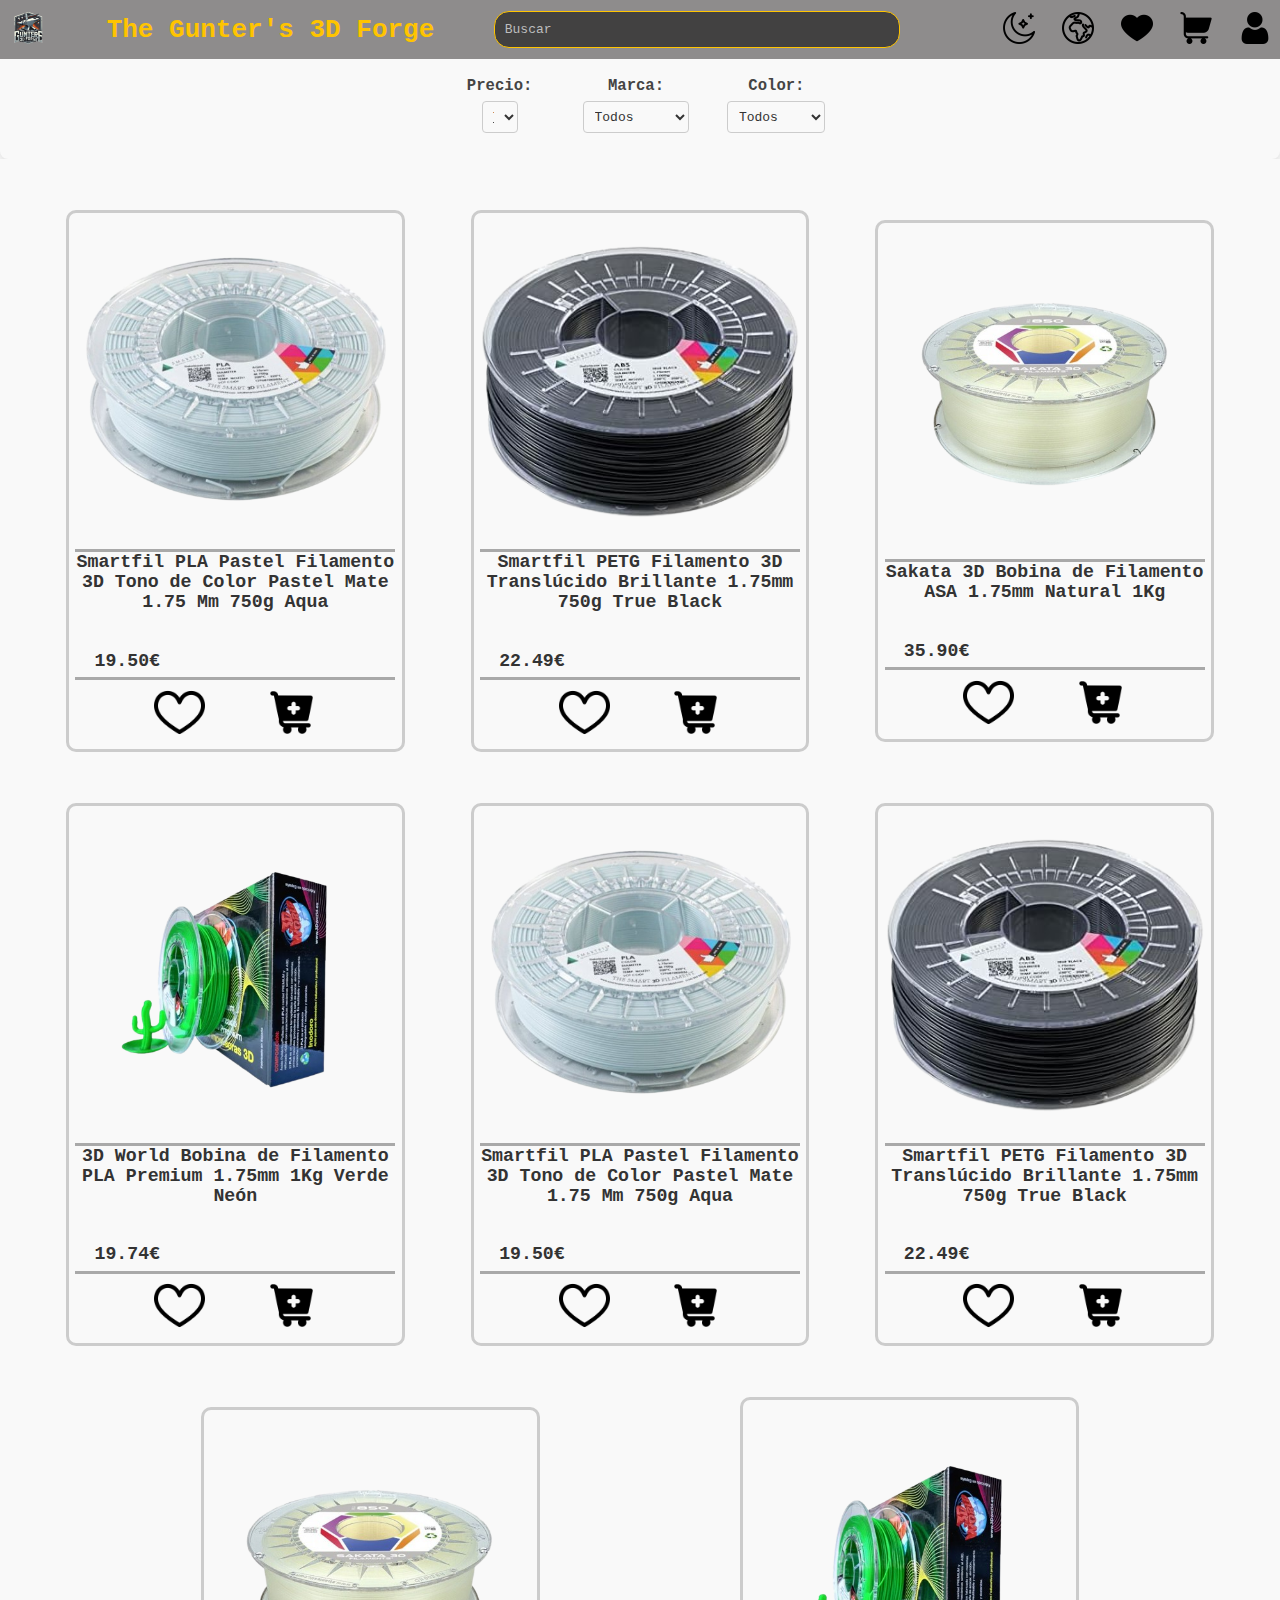
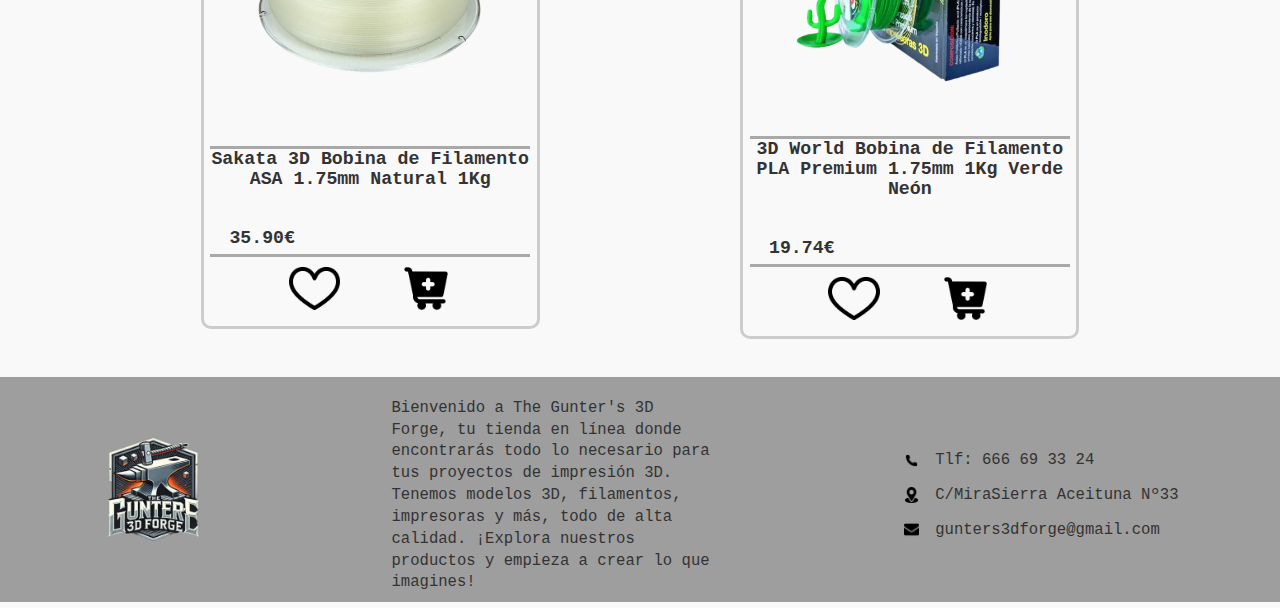
<file: filamento.html>
<!DOCTYPE html>
<html lang="es">
<head>
    <meta charset="UTF-8">
    <meta name="viewport" content="width=device-width, initial-scale=1.0">
    <link rel="stylesheet" href="css/style.css">
    <title>The Gunter's 3D Forge - Filaments</title>
</head>

<body>
<header class="header">
    <a href="index.html"> <img class="logo" src="img/logo.png" alt="logo"> </a>
    <h1>The Gunter's 3D Forge</h1>
    <label>
        <input type="text" name="busqueda" placeholder="Buscar">
    </label>
    <nav>
        <ul>
            <li><a href="#" onclick="toggleTheme()" id="theme-icon"><img src="img/luna.png" alt="Modo Nocturno"></a></li>
            <li>
                <label for="mostrar-selector">
                    <img src="img/mundo.png" alt="Seleccionar idioma" class="icono-idioma">
                </label>

                <input type="checkbox" id="mostrar-selector" class="checkbox-idioma">

                <label for="mostrar-selector" class="contenedor-selector">
                    <select name="idioma" class="selector-idioma">
                        <option value="espanol">Español</option>
                        <option value="ingles">English</option>
                    </select>
                </label>
            <li><a href="lista-deseados.html"><img src="img/corazon-relleno.png" alt="Lista deseados"></a></li>
            <li><a href="carrito.html"><img src="img/carrito.png" alt="Carrito"></a></li>
            <li><a href="configuracion.html"><img src="img/usuario.png" alt="Configuracion"></a></li>
        </ul>
    </nav>
</header>

<main>
    <section class="filtros">
        <label for="precio">
            <span>Precio:</span>
            <select name="Precio" id="precio">
                <option value="" selected>Todos</option>
                <option value="Gratis">Gratis</option>
                <option value="~1€">~1€</option>
                <option value="1€ ~ 5€">1€ ~ 5€</option>
            </select>
        </label>
        <label for="marca">
            <span>Marca:</span>
            <select name="Marca" id="marca">
                <option value="" selected>Todos</option>
                <option value="Smartfill">Smartfill</option>
                <option value="Sataka3D">Sataka3D</option>
                <option value="3DWorld">3D World</option>
            </select>
        </label>
        <label for="color">
            <span>Color:</span>
            <select name="Color" id="color">
                <option value="" selected>Todos</option>
                <option value="Blanco">Blanco</option>
                <option value="Negro">Negro</option>
                <option value="Amarillo">Amarillo</option>
                <option value="Verde">Verde</option>
            </select>
        </label>
    </section>



    <section class="productos">
        <article class="producto">
            <a href="#"><img src="img/filamento-1.png" alt="Producto 1"></a>
            <p class="info-producto">
            <h3>Smartfil PLA Pastel Filamento 3D Tono de Color Pastel Mate 1.75 Mm 750g Aqua</h3>
            <h4>19.50€</h4>
            <p>
                <a href="#"><img class="iconos" src="img/corazon.png" alt="Añadir a lista de deseos"></a>
                <a href="#"><img class="iconos" src="img/anadir-al-carrito.png" alt="Añadir a cesta"></a>
            </p>
        </article>
        <article class="producto">
            <a href="#"><img src="img/filamento-2.png" alt="Producto 1"></a>
            <p class="info-producto">
            <h3>Smartfil PETG Filamento 3D Translúcido Brillante 1.75mm 750g True Black</h3>
            <h4>22.49€</h4>
            <p>
                <a href="#"><img class="iconos" src="img/corazon.png" alt="Añadir a lista de deseos"></a>
                <a href="#"><img class="iconos" src="img/anadir-al-carrito.png" alt="Añadir a cesta"></a>
            </p>
        </article>
        <article class="producto">
            <a href="#"><img src="img/filamento-3.png" alt="Producto 1"></a>
            <p class="info-producto">
            <h3>Sakata 3D Bobina de Filamento ASA 1.75mm Natural 1Kg</h3>
            <h4>35.90€</h4>
            <p>
                <a href="#"><img class="iconos" src="img/corazon.png" alt="Añadir a lista de deseos"></a>
                <a href="#"><img class="iconos" src="img/anadir-al-carrito.png" alt="Añadir a cesta"></a>
            </p>
        </article>
        <article class="producto">
            <a href="#"><img src="img/filamento-4.png" alt="Producto 1"></a>
            <p class="info-producto">
            <h3>3D World Bobina de Filamento PLA Premium 1.75mm 1Kg Verde Neón</h3>
            <h4>19.74€</h4>
            <p>
                <a href="#"><img class="iconos" src="img/corazon.png" alt="Añadir a lista de deseos"></a>
                <a href="#"><img class="iconos" src="img/anadir-al-carrito.png" alt="Añadir a cesta"></a>
            </p>
        </article>
        <article class="producto">
            <a href="#"><img src="img/filamento-1.png" alt="Producto 1"></a>
            <p class="info-producto">
            <h3>Smartfil PLA Pastel Filamento 3D Tono de Color Pastel Mate 1.75 Mm 750g Aqua</h3>
            <h4>19.50€</h4>
            <p>
                <a href="#"><img class="iconos" src="img/corazon.png" alt="Añadir a lista de deseos"></a>
                <a href="#"><img class="iconos" src="img/anadir-al-carrito.png" alt="Añadir a cesta"></a>
            </p>
        </article>
        <article class="producto">
            <a href="#"><img src="img/filamento-2.png" alt="Producto 1"></a>
            <p class="info-producto">
            <h3>Smartfil PETG Filamento 3D Translúcido Brillante 1.75mm 750g True Black</h3>
            <h4>22.49€</h4>
            <p>
                <a href="#"><img class="iconos" src="img/corazon.png" alt="Añadir a lista de deseos"></a>
                <a href="#"><img class="iconos" src="img/anadir-al-carrito.png" alt="Añadir a cesta"></a>
            </p>
        </article>
        <article class="producto">
            <a href="#"><img src="img/filamento-3.png" alt="Producto 1"></a>
            <p class="info-producto">
            <h3>Sakata 3D Bobina de Filamento ASA 1.75mm Natural 1Kg</h3>
            <h4>35.90€</h4>
            <p>
                <a href="#"><img class="iconos" src="img/corazon.png" alt="Añadir a lista de deseos"></a>
                <a href="#"><img class="iconos" src="img/anadir-al-carrito.png" alt="Añadir a cesta"></a>
            </p>
        </article>
        <article class="producto">
            <a href="#"><img src="img/filamento-4.png" alt="Producto 1"></a>
            <p class="info-producto">
            <h3>3D World Bobina de Filamento PLA Premium 1.75mm 1Kg Verde Neón</h3>
            <h4>19.74€</h4>
            <p>
                <a href="#"><img class="iconos" src="img/corazon.png" alt="Añadir a lista de deseos"></a>
                <a href="#"><img class="iconos" src="img/anadir-al-carrito.png" alt="Añadir a cesta"></a>
            </p>
        </article>
    </section>
</main>

<footer>
    <img class="logo" src="img/logo.png" alt="Logo">
    <section class="footer-text">
        <p>Bienvenido a The Gunter's 3D Forge, tu tienda en línea donde encontrarás todo lo necesario para tus proyectos de impresión 3D. Tenemos modelos 3D, filamentos, impresoras y más, todo de alta calidad. ¡Explora nuestros productos y empieza a crear lo que imagines!</p>
    </section>
    <article class="footer-contacto">
        <p><img class="img-contacto" src="img/telefono.png" alt="Imagen telefono">   Tlf: 666 69 33 24</p>
        <p><img class="img-contacto" src="img/ubicacion.png" alt="Imagen ubicacion">   C/MiraSierra Aceituna Nº33</p>
        <p><img class="img-contacto" src="img/correo.png" alt="Imagen correo">   gunters3dforge@gmail.com</p>
    </article>
</footer>
</body>
</html>
</file>
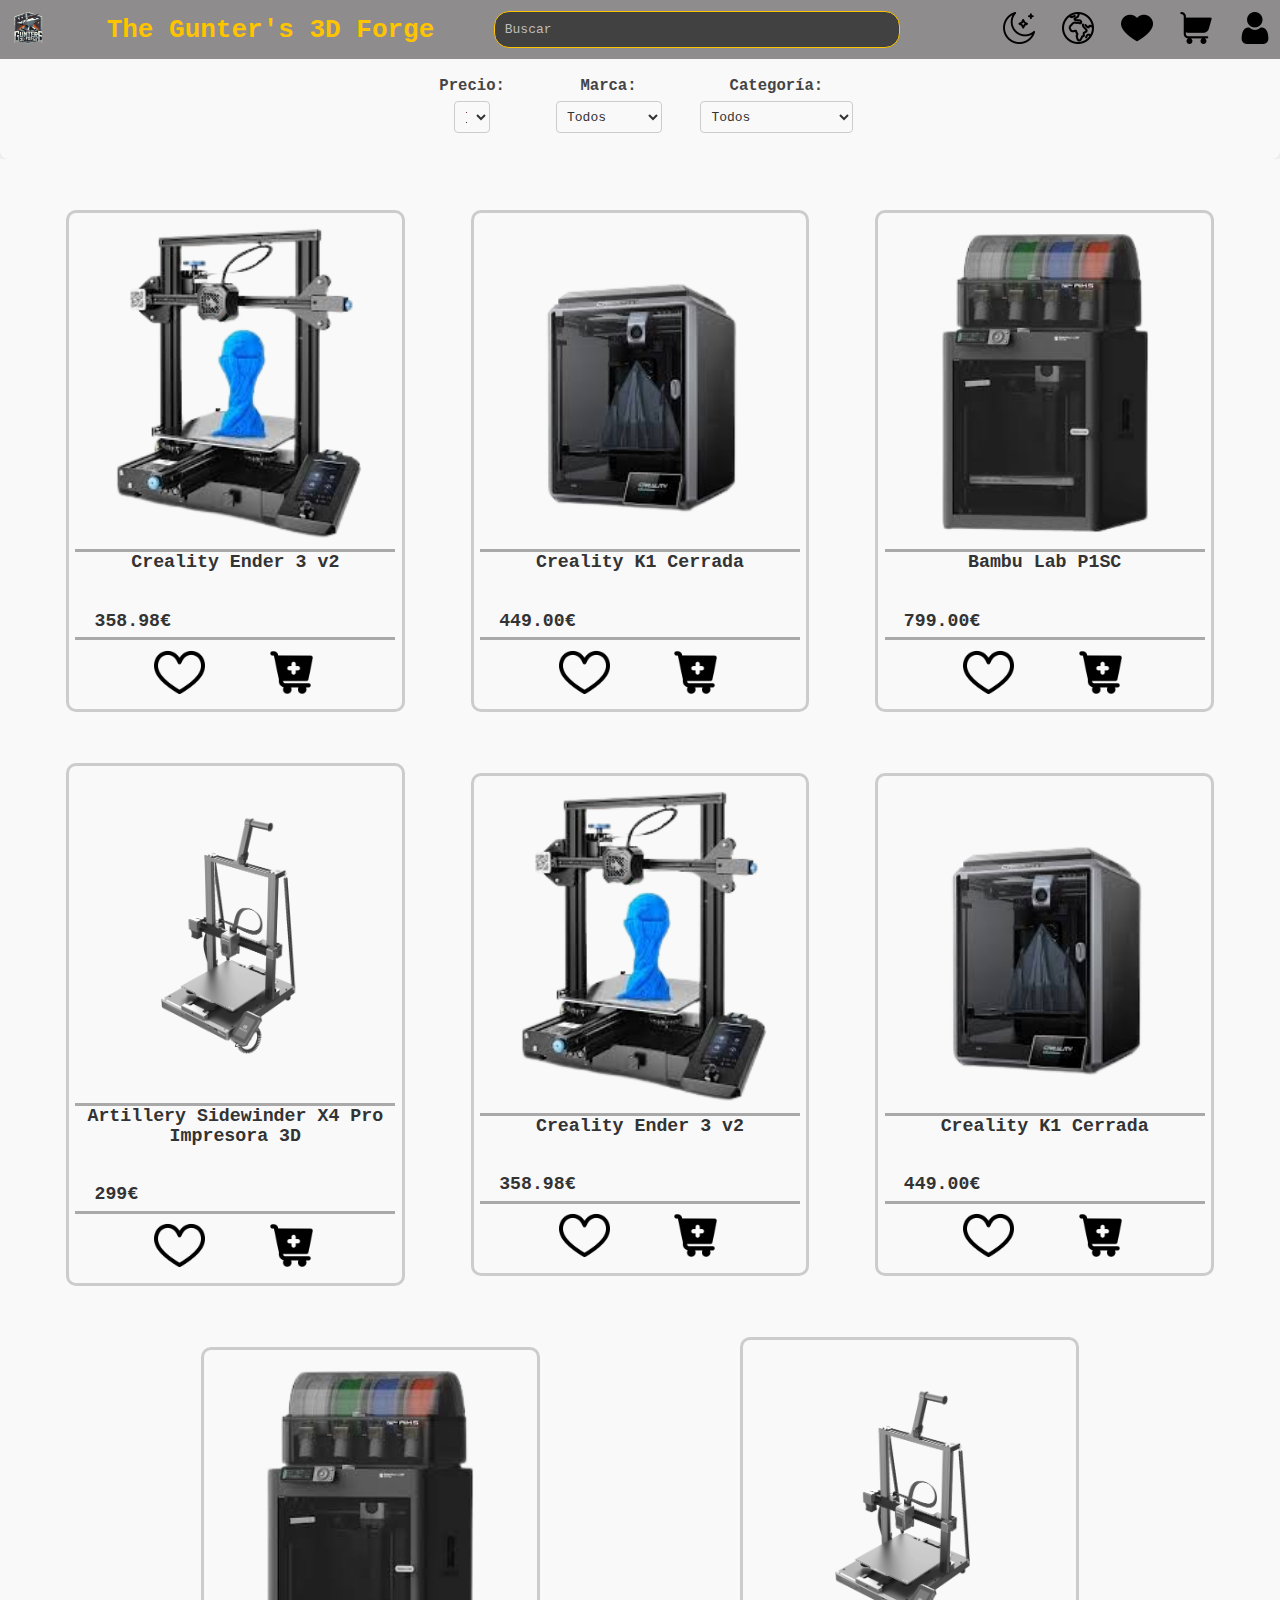
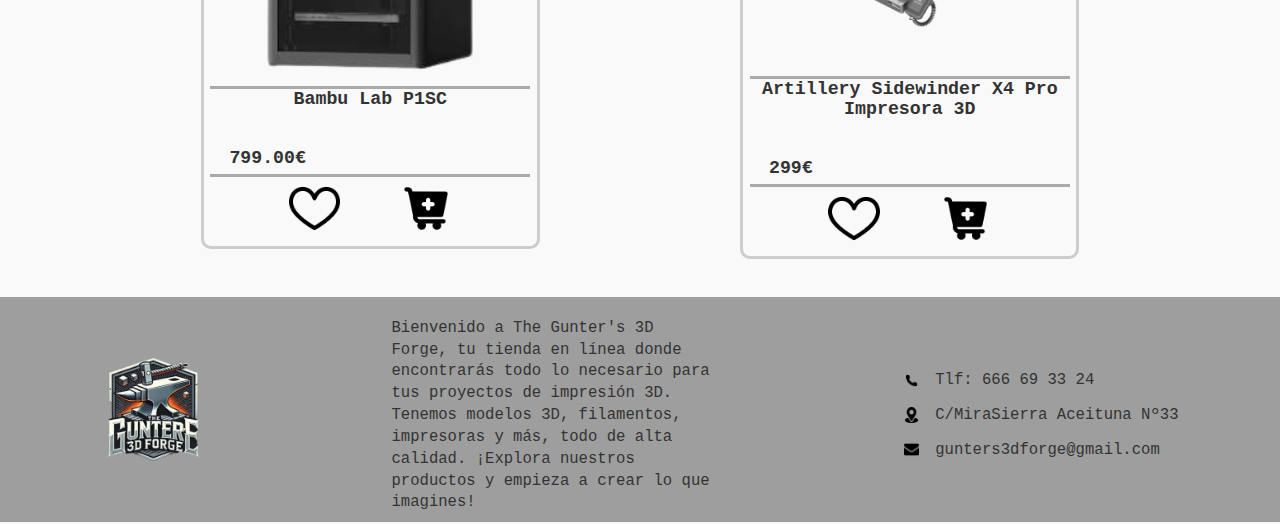
<file: impresoras-3d.html>
<!DOCTYPE html>
<html lang="es">
<head>
    <meta charset="UTF-8">
    <meta name="viewport" content="width=device-width, initial-scale=1.0">
    <link rel="stylesheet" href="css/style.css">
    <title>The Gunter's 3D Forge</title>
</head>

<body>
<header class="header">
    <a href="index.html"> <img class="logo" src="img/logo.png" alt="logo"> </a>
    <h1>The Gunter's 3D Forge</h1>
    <label>
        <input type="text" name="busqueda" placeholder="Buscar">
    </label>
    <nav>
        <ul>
            <li><a href="#" onclick="toggleTheme()" id="theme-icon"><img src="img/luna.png" alt="Modo Nocturno"></a></li>
            <li>
                <label for="mostrar-selector">
                    <img src="img/mundo.png" alt="Seleccionar idioma" class="icono-idioma">
                </label>

                <input type="checkbox" id="mostrar-selector" class="checkbox-idioma">

                <label for="mostrar-selector" class="contenedor-selector">
                    <select name="idioma" class="selector-idioma">
                        <option value="espanol">Español</option>
                        <option value="ingles">English</option>
                    </select>
                </label>
            <li><a href="lista-deseados.html"><img src="img/corazon-relleno.png" alt="Lista deseados"></a></li>
            <li><a href="carrito.html"><img src="img/carrito.png" alt="Carrito"></a></li>
            <li><a href="configuracion.html"><img src="img/usuario.png" alt="Configuracion"></a></li>
        </ul>
    </nav>
</header>

<main>
    <section class="filtros">
        <label for="precio">
            <span>Precio:</span>
            <select name="Precio" id="precio">
                <option value="" selected>Todos</option>
                <option value="Gratis">Gratis</option>
                <option value="~1€">~1€</option>
                <option value="1€ ~ 5€">1€ ~ 5€</option>
            </select>
        </label>
        <label for="marca">
            <span>Marca:</span>
            <select name="Marca" id="marca">
                <option value="" selected>Todos</option>
                <option value="Creality">Creality</option>
                <option value="Bambu Lab">Bambu Lab</option>
                <option value="Artillery">Artillery</option>
            </select>
        </label>
        <label for="categoria">
            <span>Categoría:</span>
            <select name="Categoria" id="categoria">
                <option value="" selected>Todos</option>
                <option value="Ciencia Ficcion">Ciencia Ficción</option>
                <option value="Peliculas">Películas</option>
                <option value="Arte">Arte</option>
                <option value="Util">Útil</option>
                <option value="Accesorios">Accesorios</option>
            </select>
        </label>
    </section>



    <section class="productos">
        <article class="producto">
            <a href="producto-1.html"><img src="img/impresora-producto1.png" alt="Producto 1"></a>
            <p class="info-producto">
            <h3>Creality Ender 3 v2</h3>
            <h4>358.98€</h4>
            <p>
                <a href="#"><img src="img/corazon.png" alt="Añadir a lista de deseos"></a>
                <a href="#"><img src="img/anadir-al-carrito.png" alt="Añadir a cesta"></a>
            </p>
        </article>
        <article class="producto">
            <a href="#"><img src="img/impresora-producto2.png" alt="Producto 2"></a>
            <p class="info-producto">
            <h3>Creality K1 Cerrada</h3>
            <h4>449.00€</h4>
            <p>
                <a href="#"><img src="img/corazon.png" alt="Añadir a lista de deseos"></a>
                <a href="#"><img src="img/anadir-al-carrito.png" alt="Añadir a cesta"></a>
            </p>
        </article>
        <article class="producto">
            <a href="#"><img src="img/impresora-producto3.png" alt="Producto 3"></a>
            <p class="info-producto">
            <h3>Bambu Lab P1SC</h3>
            <h4>799.00€</h4>
            <p>
                <a href="#"><img src="img/corazon.png" alt="Añadir a lista de deseos"></a>
                <a href="#"><img src="img/anadir-al-carrito.png" alt="Añadir a cesta"></a>
            </p>
        </article>
        <article class="producto">
            <a href="#"><img src="img/impresora-producto4.png" alt="Producto 4"></a>
            <p class="info-producto">
            <h3>Artillery Sidewinder X4 Pro Impresora 3D</h3>
            <h4>299€</h4>
            <p>
                <a href="#"><img src="img/corazon.png" alt="Añadir a lista de deseos"></a>
                <a href="#"><img src="img/anadir-al-carrito.png" alt="Añadir a cesta"></a>
            </p>
        </article>
        <article class="producto">
            <a href="producto-1.html"><img src="img/impresora-producto1.png" alt="Producto 1"></a>
            <p class="info-producto">
            <h3>Creality Ender 3 v2</h3>
            <h4>358.98€</h4>
            <p>
                <a href="#"><img src="img/corazon.png" alt="Añadir a lista de deseos"></a>
                <a href="#"><img src="img/anadir-al-carrito.png" alt="Añadir a cesta"></a>
            </p>
        </article>
        <article class="producto">
            <a href="#"><img src="img/impresora-producto2.png" alt="Producto 2"></a>
            <p class="info-producto">
            <h3>Creality K1 Cerrada</h3>
            <h4>449.00€</h4>
            <p>
                <a href="#"><img src="img/corazon.png" alt="Añadir a lista de deseos"></a>
                <a href="#"><img src="img/anadir-al-carrito.png" alt="Añadir a cesta"></a>
            </p>
        </article>
        <article class="producto">
            <a href="#"><img src="img/impresora-producto3.png" alt="Producto 3"></a>
            <p class="info-producto">
            <h3>Bambu Lab P1SC</h3>
            <h4>799.00€</h4>
            <p>
                <a href="#"><img src="img/corazon.png" alt="Añadir a lista de deseos"></a>
                <a href="#"><img src="img/anadir-al-carrito.png" alt="Añadir a cesta"></a>
            </p>
        </article>
        <article class="producto">
            <a href="#"><img src="img/impresora-producto4.png" alt="Producto 4"></a>
            <p class="info-producto">
            <h3>Artillery Sidewinder X4 Pro Impresora 3D</h3>
            <h4>299€</h4>
            <p>
                <a href="#"><img src="img/corazon.png" alt="Añadir a lista de deseos"></a>
                <a href="#"><img src="img/anadir-al-carrito.png" alt="Añadir a cesta"></a>
            </p>
        </article>
    </section>
</main>

<footer>
    <img class="logo" src="img/logo.png" alt="Logo">
    <section class="footer-text">
        <p>Bienvenido a The Gunter's 3D Forge, tu tienda en línea donde encontrarás todo lo necesario para tus proyectos de impresión 3D. Tenemos modelos 3D, filamentos, impresoras y más, todo de alta calidad. ¡Explora nuestros productos y empieza a crear lo que imagines!</p>
    </section>
    <article class="footer-contacto">
        <p><img class="img-contacto" src="img/telefono.png" alt="Imagen telefono">   Tlf: 666 69 33 24</p>
        <p><img class="img-contacto" src="img/ubicacion.png" alt="Imagen ubicacion">   C/MiraSierra Aceituna Nº33</p>
        <p><img class="img-contacto" src="img/correo.png" alt="Imagen correo">   gunters3dforge@gmail.com</p>
    </article>
</footer>
</body>
</html>
</file>
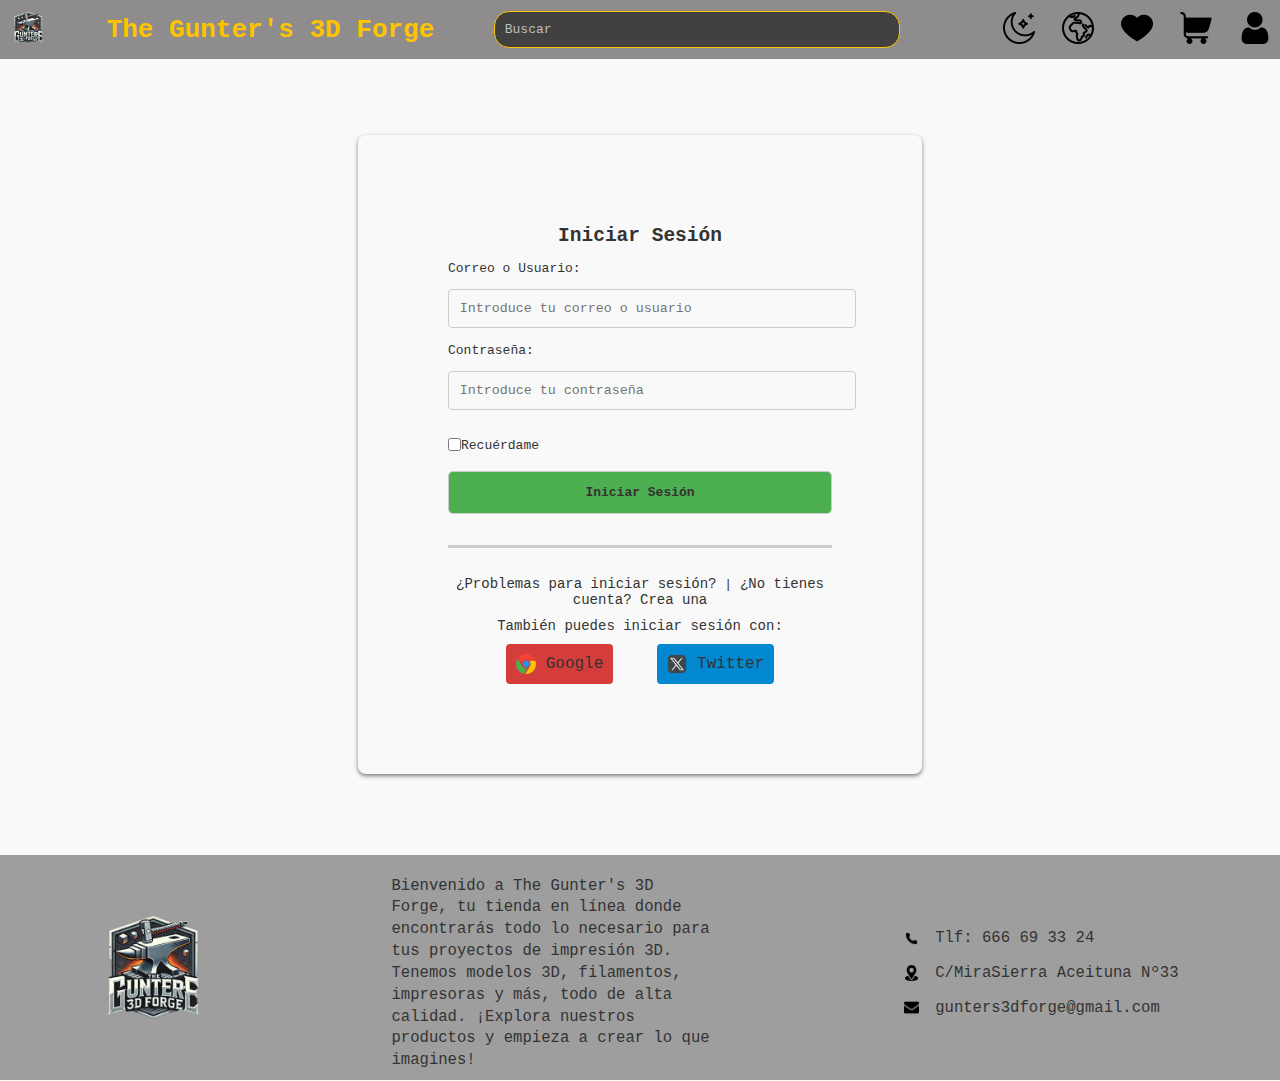
<file: inicio-sesion.html>
<!DOCTYPE html>
<html lang="es">
<head>
    <meta charset="UTF-8">
    <meta name="viewport" content="width=device-width, initial-scale=1.0">
    <link rel="stylesheet" href="css/style.css">
    <script src="js/app.js"></script>
    <title>Inicio de sesión - The Gunter's 3D Forge</title>
</head>

<body>
<header class="header">
    <a href="index.html"> <img class="logo" src="img/logo.png" alt="logo"> </a>
    <h1>The Gunter's 3D Forge</h1>
    <form>
        <label>
            <input type="text" name="busqueda" placeholder="Buscar">
        </label>
    </form>
    <nav>
        <ul>
            <li><a href="#" onclick="toggleTheme()" id="theme-icon"><img src="img/luna.png" alt="Modo Nocturno"></a></li>
            <li>
                <label for="mostrar-selector">
                    <img src="img/mundo.png" alt="Seleccionar idioma" class="icono-idioma">
                </label>

                <input type="checkbox" id="mostrar-selector" class="checkbox-idioma">

                <label for="mostrar-selector" class="contenedor-selector">
                    <select name="idioma" class="selector-idioma">
                        <option value="espanol">Español</option>
                        <option value="ingles">English</option>
                    </select>
                </label>
            <li><a href="lista-deseados.html"><img src="img/corazon-relleno.png" alt="Lista deseados"></a></li>
            <li><a href="carrito.html"><img src="img/carrito.png" alt="Carrito"></a></li>
            <li><a href="configuracion.html"><img src="img/usuario.png" alt="Configuracion"></a></li>
        </ul>
    </nav>
</header>

<main class="main-inicio-sesion">
    <form class="form-inicio-sesion">
        <h2 class="form-h2">Iniciar Sesión</h2>

        <label class="form-label-inicio">Correo o Usuario:</label>
        <input class="form-input-inicio" type="text" placeholder="Introduce tu correo o usuario">

        <label class="form-label-inicio">Contraseña:</label>
        <input class="form-input-inicio" type="password" placeholder="Introduce tu contraseña">
        <p class="columna1111">
            <label class="form-recordar">
                <input class="form_check" type="checkbox">
                Recuérdame</label>

            <a class="form-inicio-login" href="index.html">Iniciar Sesión</a>
        </p>
        <p class="form-inicio-links">
            <a class="form-inicio-link" href="#">¿Problemas para iniciar sesión?</a> |
            <a class="form-inicio-link" href="registro.html">¿No tienes cuenta? Crea una</a>
        </p>

        <p class="form-texto">También puedes iniciar sesión con:</p>

        <a class="google form-link" href="https://google.com" target="_blank">
            <img class="img-inicio" src="img/google.png" alt="Google"> Google
        </a>

        <a class="twitter form-link" href="https://x.com/?lang=es" target="_blank">
            <img class="img-inicio" src="img/twitter.png" alt="Twitter"> Twitter
        </a>
    </form>
</main>




<footer>
    <img class="logo" src="img/logo.png" alt="Logo">
    <section class="footer-text">
        <p>Bienvenido a The Gunter's 3D Forge, tu tienda en línea donde encontrarás todo lo necesario para tus proyectos de impresión 3D. Tenemos modelos 3D, filamentos, impresoras y más, todo de alta calidad. ¡Explora nuestros productos y empieza a crear lo que imagines!</p>
    </section>
    <article class="footer-contacto">
        <p><img class="img-contacto" src="img/telefono.png" alt="Imagen telefono">   Tlf: 666 69 33 24</p>
        <p><img class="img-contacto" src="img/ubicacion.png" alt="Imagen ubicacion">   C/MiraSierra Aceituna Nº33</p>
        <p><img class="img-contacto" src="img/correo.png" alt="Imagen correo">   gunters3dforge@gmail.com</p>
    </article>
</footer>
</body>
</html>
</file>
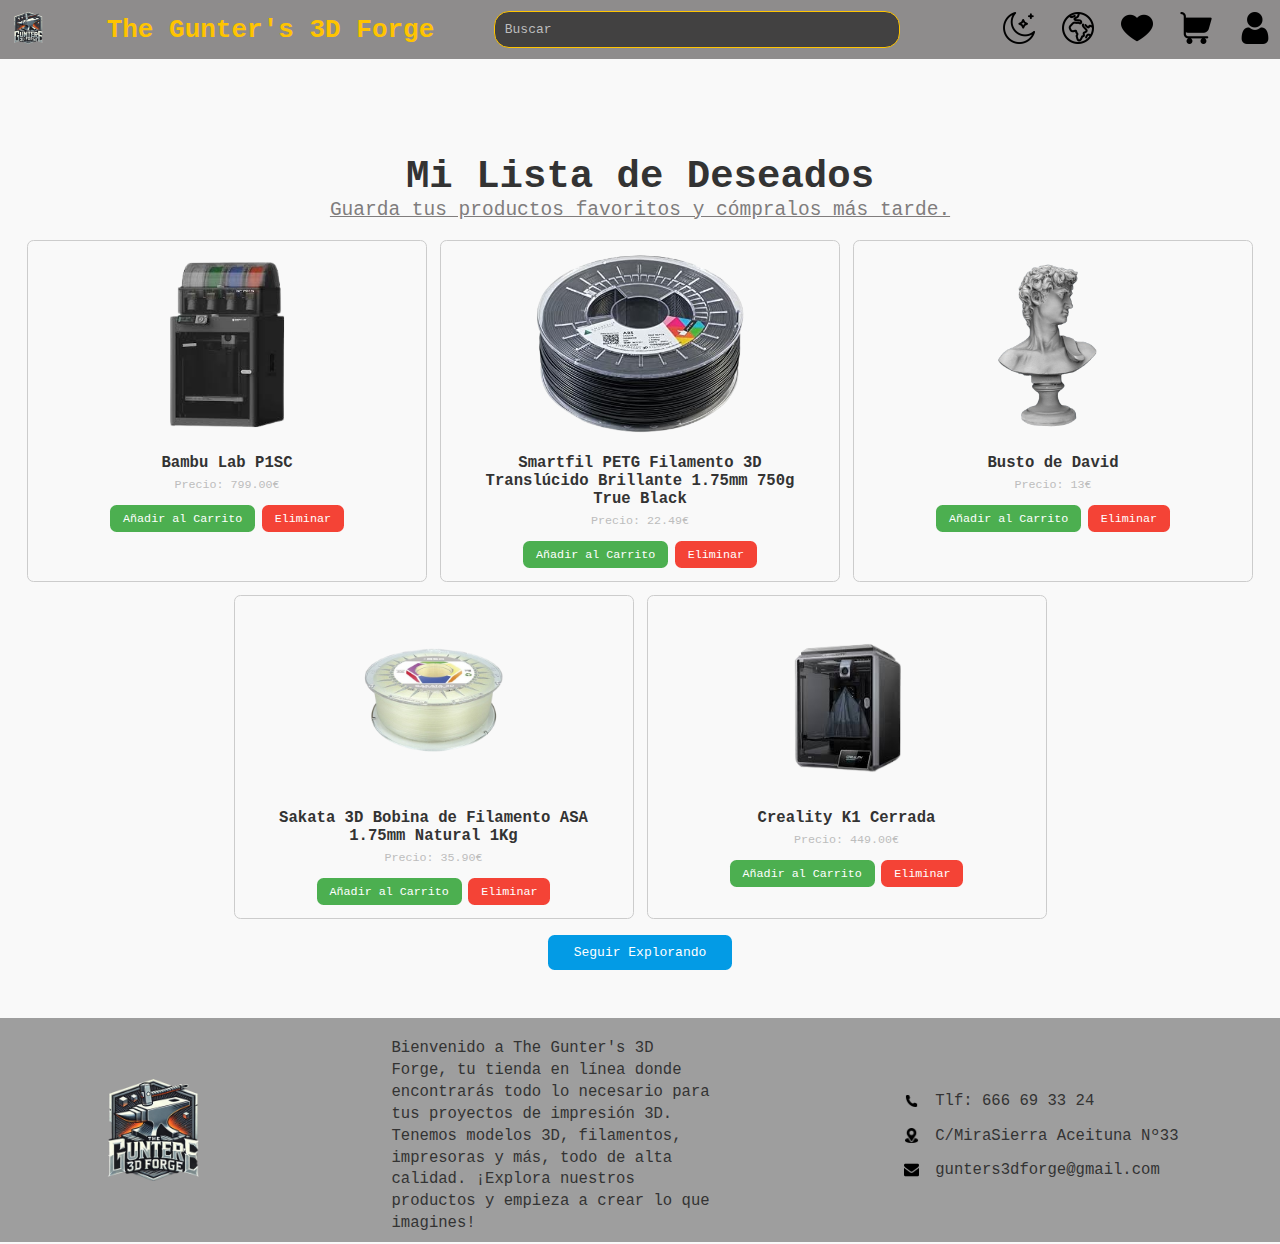
<file: lista-deseados.html>
<!DOCTYPE html>
<html lang="es">
<head>
    <meta charset="UTF-8">
    <meta name="viewport" content="width=device-width, initial-scale=1.0">
    <link rel="stylesheet" href="css/style.css">
    <title>The Gunter's 3D Forge</title>
    <script src="js/app.js"></script>
</head>

<body>
<header class="header">
    <a href="index.html"> <img class="logo" src="img/logo.png" alt="logo"> </a>
    <h1>The Gunter's 3D Forge</h1>
    <form>
        <label>
            <input type="text" name="busqueda" placeholder="Buscar">
        </label>
    </form>
    <nav>
        <ul>
            <li><a href="#" onclick="toggleTheme()" id="theme-icon"><img src="img/luna.png" alt="Modo Nocturno"></a></li>
            <li>
                <label for="mostrar-selector">
                    <img src="img/mundo.png" alt="Seleccionar idioma" class="icono-idioma">
                </label>

                <input type="checkbox" id="mostrar-selector" class="checkbox-idioma">

                <label for="mostrar-selector" class="contenedor-selector">
                    <select name="idioma" class="selector-idioma">
                        <option value="espanol">Español</option>
                        <option value="ingles">English</option>
                    </select>
                </label>
            </li>
            <li><a href="lista-deseados.html"><img src="img/corazon-relleno.png" alt="Lista deseados"></a></li>
            <li><a href="carrito.html"><img src="img/carrito.png" alt="Carrito"></a></li>
            <li><a href="configuracion.html"><img src="img/usuario.png" alt="Configuracion"></a></li>
        </ul>
    </nav>
</header>

<main class="lista-deseados">
    <section class="lista-deseados-header">
        <h1>Mi Lista de Deseados</h1>
        <p>Guarda tus productos favoritos y cómpralos más tarde.</p>
    </section>

    <section class="lista-deseados-products">
        <article class="lista-deseados-item">
            <img src="img/impresora-producto3.png" alt="Impresora 3D Modelo A">
            <section class="item-detalles">
                <h2>Bambu Lab P1SC</h2>
                <p>Precio: 799.00€</p>
                <nav class="actions">
                    <a href="#" class="añadir-carro">Añadir al Carrito</a>
                    <a href="#" class="eliminar-item">Eliminar</a>
                </nav>
            </section>
        </article>
        <article class="lista-deseados-item">
            <img src="img/filamento-2.png" alt="Filamento PLA Blanco">
            <section class="item-detalles">
                <h2>Smartfil PETG Filamento 3D Translúcido Brillante 1.75mm 750g True Black</h2>
                <p>Precio: 22.49€</p>
                <nav class="actions">
                    <a href="#" class="añadir-carro">Añadir al Carrito</a>
                    <a href="#" class="eliminar-item">Eliminar</a>
                </nav>
            </section>
        </article>
        <article class="lista-deseados-item">
            <img src="img/modelo-3d-2.png" alt="Kit de Mantenimiento">
            <section class="item-detalles">
                <h2>Busto de David</h2>
                <p>Precio: 13€</p>
                <nav class="actions">
                    <a href="#" class="añadir-carro">Añadir al Carrito</a>
                    <a href="#" class="eliminar-item">Eliminar</a>
                </nav>
            </section>
        </article>
        <article class="lista-deseados-item">
            <img src="img/filamento-3.png" alt="Impresora 3D Modelo A">
            <section class="item-detalles">
                <h2>Sakata 3D Bobina de Filamento ASA 1.75mm Natural 1Kg</h2>
                <p>Precio: 35.90€</p>
                <nav class="actions">
                    <a href="#" class="añadir-carro">Añadir al Carrito</a>
                    <a href="#" class="eliminar-item">Eliminar</a>
                </nav>
            </section>
        </article>
        <article class="lista-deseados-item">
            <img src="img/impresora-producto2.png" alt="Impresora 3D Modelo A">
            <section class="item-detalles">
                <h2>Creality K1 Cerrada</h2>
                <p>Precio: 449.00€</p>
                <nav class="actions">
                    <a href="#" class="añadir-carro">Añadir al Carrito</a>
                    <a href="#" class="eliminar-item">Eliminar</a>
                </nav>
            </section>
        </article>
    </section>


    <section class="explorar-mas">
        <a href="index.html" class="explorar-a">Seguir Explorando</a>
    </section>
</main>


<footer>
    <img class="logo" src="img/logo.png" alt="Logo">
    <section class="footer-text">
        <p>Bienvenido a The Gunter's 3D Forge, tu tienda en línea donde encontrarás todo lo necesario para tus proyectos de impresión 3D. Tenemos modelos 3D, filamentos, impresoras y más, todo de alta calidad. ¡Explora nuestros productos y empieza a crear lo que imagines!</p>
    </section>
    <article class="footer-contacto">
        <p><img class="img-contacto" src="img/telefono.png" alt="Imagen telefono">   Tlf: 666 69 33 24</p>
        <p><img class="img-contacto" src="img/ubicacion.png" alt="Imagen ubicacion">   C/MiraSierra Aceituna Nº33</p>
        <p><img class="img-contacto" src="img/correo.png" alt="Imagen correo">   gunters3dforge@gmail.com</p>
    </article>
</footer>
</body>
</html>
</file>
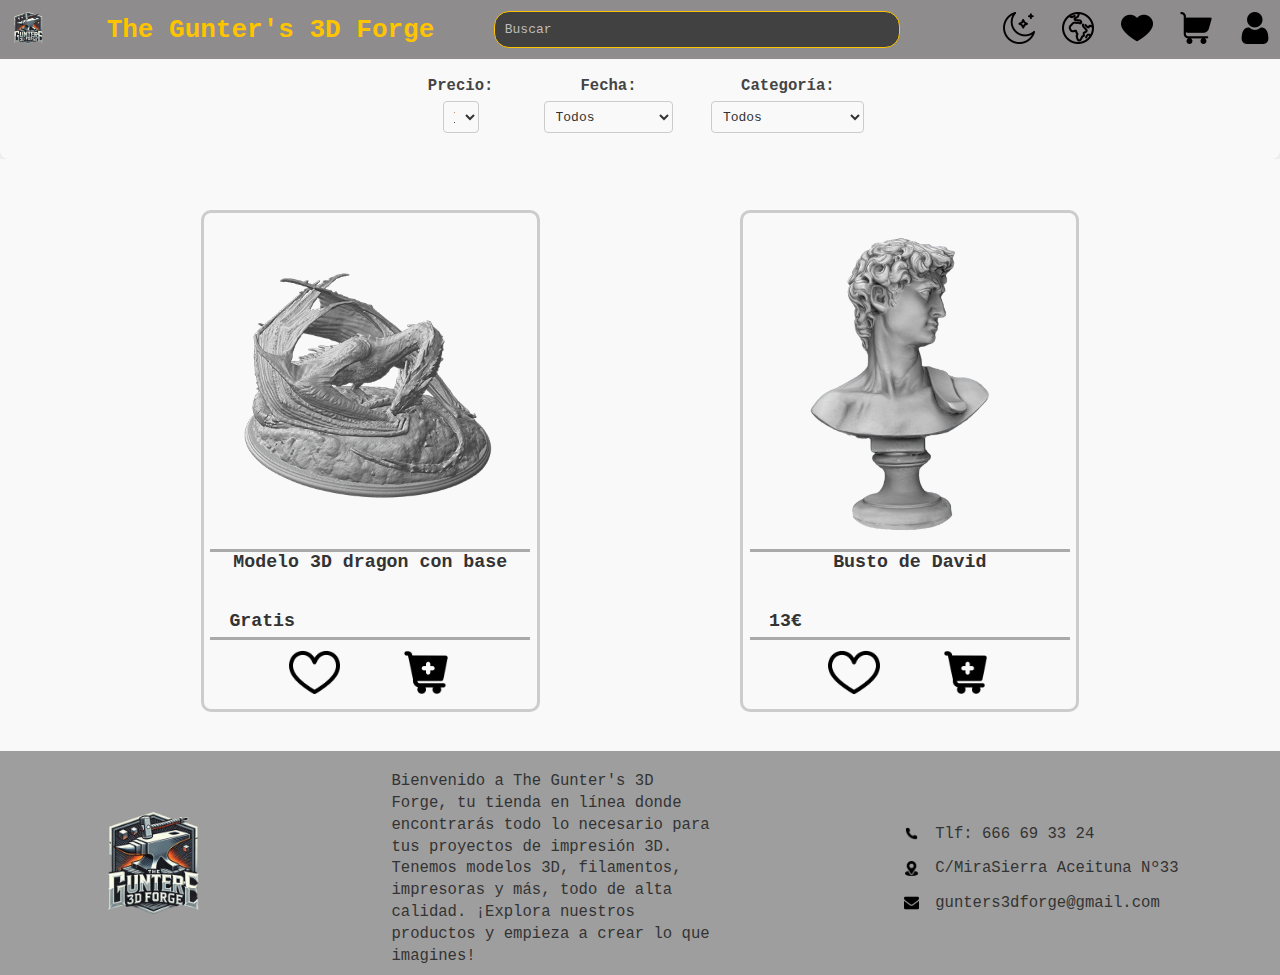
<file: modelos-3d.html>
<!DOCTYPE html>
<html lang="es">
<head>
    <meta charset="UTF-8">
    <meta name="viewport" content="width=device-width, initial-scale=1.0">
    <link rel="stylesheet" href="css/style.css">
    <title>The Gunter's 3D Forge - Categories</title>
</head>

<body>
<header class="header">
    <a href="index.html"> <img class="logo" src="img/logo.png" alt="logo"> </a>
    <h1>The Gunter's 3D Forge</h1>
    <label>
        <input type="text" name="busqueda" placeholder="Buscar">
    </label>
    <nav>
        <ul>
            <li><a href="#" onclick="toggleTheme()" id="theme-icon"><img src="img/luna.png" alt="Modo Nocturno"></a></li>
            <li>
                <label for="mostrar-selector">
                    <img src="img/mundo.png" alt="Seleccionar idioma" class="icono-idioma">
                </label>

                <input type="checkbox" id="mostrar-selector" class="checkbox-idioma">

                <label for="mostrar-selector" class="contenedor-selector">
                    <select name="idioma" class="selector-idioma">
                        <option value="espanol">Español</option>
                        <option value="ingles">English</option>
                    </select>
                </label>
            <li><a href="lista-deseados.html"><img src="img/corazon-relleno.png" alt="Lista deseados"></a></li>
            <li><a href="carrito.html"><img src="img/carrito.png" alt="Carrito"></a></li>
            <li><a href="configuracion.html"><img src="img/usuario.png" alt="Configuracion"></a></li>
        </ul>
    </nav>
</header>

<main>
    <section class="filtros">
        <label for="precio">
            <span>Precio:</span>
            <select name="Precio" id="precio">
                <option value="" selected>Todos</option>
                <option value="Gratis">Gratis</option>
                <option value="~1€">~1€</option>
                <option value="1€ ~ 5€">1€ ~ 5€</option>
            </select>
        </label>
        <label for="fecha">
            <span>Fecha:</span>
            <select name="Fecha" id="fecha">
                <option value="" selected>Todos</option>
                <option value="Reciente">Más reciente</option>
                <option value="Semana">Esta semana</option>
                <option value="Mes">Este mes</option>
                <option value="Año">Este año</option>
                <option value="Antiguo">Más antiguo</option>
            </select>
        </label>
        <label for="categoria">
            <span>Categoría:</span>
            <select name="Categoria" id="categoria">
                <option value="" selected>Todos</option>
                <option value="Ciencia Ficcion">Ciencia Ficción</option>
                <option value="Peliculas">Películas</option>
                <option value="Arte">Arte</option>
                <option value="Util">Útil</option>
                <option value="Accesorios">Accesorios</option>
            </select>
        </label>
    </section>



    <section class="productos">
        <article class="producto">
            <a href="#"><img src="img/modelo-3d-1.png" alt="Producto 1"></a>
            <p class="info-producto">
            <h3>Modelo 3D dragon con base</h3>
            <h4>Gratis</h4>
            <p>
                <a href="#"><img src="img/corazon.png" alt="Añadir a lista de deseos"></a>
                <a href="#"><img src="img/anadir-al-carrito.png" alt="Añadir a cesta"></a>
            </p>
        </article>
        <article class="producto">
            <a href="#"><img src="img/modelo-3d-2.png" alt="Producto 1"></a>
            <p class="info-producto">
            <h3>Busto de David</h3>
            <h4>13€</h4>
            <p>
                <a href="#"><img src="img/corazon.png" alt="Añadir a lista de deseos"></a>
                <a href="#"><img src="img/anadir-al-carrito.png" alt="Añadir a cesta"></a>
            </p>
        </article>
    </section>
</main>

<footer>
    <img class="logo" src="img/logo.png" alt="Logo">
    <section class="footer-text">
        <p>Bienvenido a The Gunter's 3D Forge, tu tienda en línea donde encontrarás todo lo necesario para tus proyectos de impresión 3D. Tenemos modelos 3D, filamentos, impresoras y más, todo de alta calidad. ¡Explora nuestros productos y empieza a crear lo que imagines!</p>
    </section>
    <article class="footer-contacto">
        <p><img class="img-contacto" src="img/telefono.png" alt="Imagen telefono">   Tlf: 666 69 33 24</p>
        <p><img class="img-contacto" src="img/ubicacion.png" alt="Imagen ubicacion">   C/MiraSierra Aceituna Nº33</p>
        <p><img class="img-contacto" src="img/correo.png" alt="Imagen correo">   gunters3dforge@gmail.com</p>
    </article>
</footer>
</body>
</html>
</file>
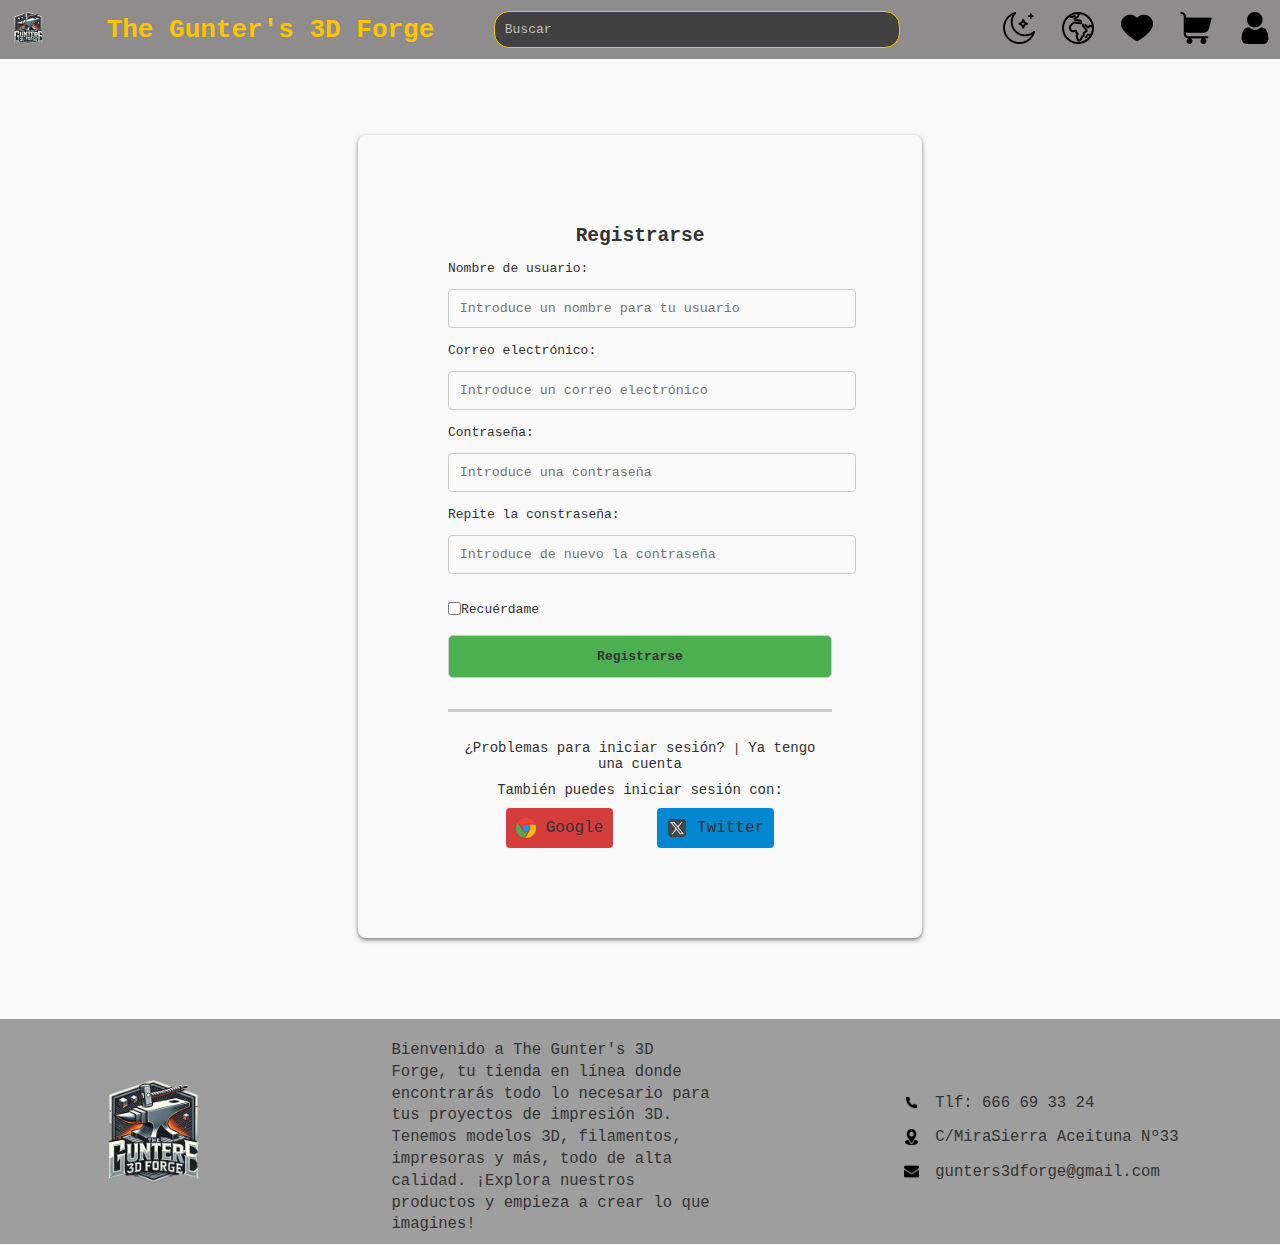
<file: registro.html>
<!DOCTYPE html>
<html lang="es">
<head>
  <meta charset="UTF-8">
  <meta name="viewport" content="width=device-width, initial-scale=1.0">
  <link rel="stylesheet" href="css/style.css">
  <script src="js/app.js"></script>
  <title>Registrarse - The Gunter's 3D Forge</title>
</head>

<body>
<header class="header">
  <a href="index.html"> <img class="logo" src="img/logo.png" alt="logo"> </a>
  <h1>The Gunter's 3D Forge</h1>
  <form>
    <label>
      <input type="text" name="busqueda" placeholder="Buscar">
    </label>
  </form>
  <nav>
    <ul>
      <li><a href="#" onclick="toggleTheme()" id="theme-icon"><img src="img/luna.png" alt="Modo Nocturno"></a></li>
      <li>
        <label for="mostrar-selector">
          <img src="img/mundo.png" alt="Seleccionar idioma" class="icono-idioma">
        </label>

        <input type="checkbox" id="mostrar-selector" class="checkbox-idioma">

        <label for="mostrar-selector" class="contenedor-selector">
          <select name="idioma" class="selector-idioma">
            <option value="espanol">Español</option>
            <option value="ingles">English</option>
          </select>
        </label>
      <li><a href="lista-deseados.html"><img src="img/corazon-relleno.png" alt="Lista deseados"></a></li>
      <li><a href="carrito.html"><img src="img/carrito.png" alt="Carrito"></a></li>
      <li><a href="configuracion.html"><img src="img/usuario.png" alt="Configuracion"></a></li>
    </ul>
  </nav>
</header>

<main class="main-inicio-sesion">
  <form class="form-inicio-sesion">
    <h2 class="form-h2">Registrarse</h2>

    <label class="form-label-inicio">Nombre de usuario:</label>
    <input class="form-input-inicio" type="text" placeholder="Introduce un nombre para tu usuario">

    <label class="form-label-inicio">Correo electrónico:</label>
    <input class="form-input-inicio" type="email" placeholder="Introduce un correo electrónico">

    <label class="form-label-inicio">Contraseña:</label>
    <input class="form-input-inicio" type="password" placeholder="Introduce una contraseña">

    <label class="form-label-inicio">Repite la constraseña:</label>
    <input class="form-input-inicio" type="password" placeholder="Introduce de nuevo la contraseña">

    <p class="columna1111">
      <label class="form-recordar">
        <input class="form_check" type="checkbox">
        Recuérdame</label>

      <a class="form-inicio-login" href="index.html">Registrarse</a>
    </p>
    <p class="form-inicio-links">
      <a class="form-inicio-link" href="soporte.html">¿Problemas para iniciar sesión?</a> |
      <a class="form-inicio-link" href="inicio-sesion.html">Ya tengo una cuenta</a>
    </p>

    <p class="form-texto">También puedes iniciar sesión con:</p>

    <a class="google form-link" href="https://google.com" target="_blank">
      <img class="img-inicio" src="img/google.png" alt="Google"> Google
    </a>

    <a class="twitter form-link" href="https://x.com/?lang=es" target="_blank">
      <img class="img-inicio" src="img/twitter.png" alt="Twitter"> Twitter
    </a>
  </form>
</main>




<footer>
  <img class="logo" src="img/logo.png" alt="Logo">
  <section class="footer-text">
    <p>Bienvenido a The Gunter's 3D Forge, tu tienda en línea donde encontrarás todo lo necesario para tus proyectos de impresión 3D. Tenemos modelos 3D, filamentos, impresoras y más, todo de alta calidad. ¡Explora nuestros productos y empieza a crear lo que imagines!</p>
  </section>
  <article class="footer-contacto">
    <p><img class="img-contacto" src="img/telefono.png" alt="Imagen telefono">   Tlf: 666 69 33 24</p>
    <p><img class="img-contacto" src="img/ubicacion.png" alt="Imagen ubicacion">   C/MiraSierra Aceituna Nº33</p>
    <p><img class="img-contacto" src="img/correo.png" alt="Imagen correo">   gunters3dforge@gmail.com</p>
  </article>
</footer>
</body>
</html>
</file>
<file: css/style.css>
/*
-----------------------
      estilo global
-----------------------
 */


* {
    list-style: none;
    margin: 0;
    text-decoration: none;
    font-family: monospace;
    color: var(--color-text);
    background-color: var(--color-background);
}

main{
    min-height: 70vh;
}


/*
------------------
      header
------------------
 */


header {
    text-align: center;
    display: flex;
    justify-content: space-between;
    align-items: center;
    background-color: var(--color-primary);
    padding: 0.6vw;
    position: fixed;
    top: 0;
    left: 0;
    width: 99%;
    z-index: 0;
}

header h1 {
    font-size: 2rem;
    color: var(--color-accent);
    background-color: inherit;
}

header nav ul {
    display: flex;
    gap: 1.5vw;
    background-color: var(--color-primary);
}

header nav ul li{
    background-color: inherit;
}

header nav ul li a{
    background-color: var(--color-primary);
}


header label{
    background-color: var(--color-primary);
}

header form{
    background-color: var(--color-primary);
}

header input {
    padding: 0.8vw;
    font-size: 1rem;
    width: 30vw;
    border: solid 0.1rem var(--color-accent);
    border-radius: 15px;
    transition: border 0.1s ease-in-out;
    background-color: #424141;
}

header input::placeholder {
    color: var(--color-placeholder);
}

header img{
    width: 1.4vw;
    height: auto;
    transition: all ease 0.5s;
    background-color: var(--color-primary);
}

header img:hover {
    transform: scale(1.3);
    transition: all ease 0.5s;
}

header input:focus {
    transform: scale(1.1);
    transition: all ease 0.7s;
    border-color: var(--color-accent);
}

header a{
    background-color: inherit;
}

header .logo{
    width: 3.5vw;
    padding-left: 4vw;
    padding-right: 4vw;
}

.checkbox-idioma {
    display: none;
}

.icono-idioma {
    cursor: pointer;
}

.contenedor-selector {
    display: none;
    position: absolute;
    transform: translateX(-50%);
    z-index: 10;
}

.checkbox-idioma:checked + .contenedor-selector {
    display: block;
    background: none;
}

.selector-idioma {
    width: 6vw;
    padding: 1vh;
    margin-left: 2vw;
    margin-top: 1.5vh;
    font-size: 1rem;
    background-color: var(--color-background);
    border: 1px solid var(--color-border);
    color: var(--color-text);
    border-radius: 4px;
    cursor: pointer;
    transition: border-color 0.3s ease, background-color 0.3s ease;
}

.selector-idioma:focus {
    background-color: var(--color-background-producto);
}


/*
------------------
      slider
------------------
 */


.slider {
    padding: 10rem;
    max-width: 48rem;
    margin: 5vw auto 0;
    display: flex;
    aspect-ratio: 16 / 9 ;
    overflow-x: auto;
    scroll-snap-type: x mandatory;
    scroll-behavior: smooth;
    box-shadow: 0 1.5rem 3rem -0.75rem var(--color-secondary);
    column-gap: 1rem;
    box-sizing: content-box;
}



.slider img {
    flex: 1 0 100%;
    scroll-snap-align: start;
    object-fit: contain;
    background-color: var(--color-background);
}


/*
------------------
    categorias
------------------
 */


.categorias ul {
    display: flex;
    justify-content: space-around;
    margin: 3vw 3vw 1vw;
    padding: 2vw;
    border: 2px solid var(--color-border);
    box-shadow: 0 4px 8px rgba(0, 0, 0, 0.2);
    border-radius: 60px;
}

.categorias li {
    text-align: center;
}

.categorias img {
    width: 4.5vw;
    height: auto;
    margin-bottom: 0.5vw;
}

.categorias h2 {
    font-size: 1.5rem;
    margin: 0;
    color: var(--color-secondary);
}

.categorias li:hover{
    transform: scale(1.2);
    transition: all ease 0.5s;
    text-decoration: underline;
}


/*
------------------
      productos
------------------
 */


.productos {
    display: flex;
    flex-wrap: wrap;
    text-align: center;
    font-size: 1.2rem;
    justify-content: space-evenly;
    align-items: center;
}

.productos p img {
    width: 2.5vw;
    height: auto;
    margin-inline: 2vw;
    margin-top: 0.5vw;
}

.productos p img:hover{
    transform: scale(1.2);
    transition: all ease 0.5s;
}

.productos h1{
    font-size: 3rem;
    font-weight: bold;
    text-decoration: underline;
    width: 100%;
    margin-top: 10vh;
}

.producto {
    margin-top: 4vw;
    padding: 0.5vw;
    border: 0.3vw var(--color-border) solid;
    width: 18.5%;
    height: 18.5%;
    overflow: hidden;
    border-radius: 10px;
    background-color: var(--color-background-producto);
}

.producto *{
    background-color: inherit;
}

.producto img {
    width: 100%;
    height: 25rem;
    object-fit: contain;
    object-position: center;
}

.producto p {
    border-top: darkgray solid;
    align-content: end;
}

.producto h4{
    text-align: start;
    padding-left: 1.5vw;
    padding-top: 3vw;
    font-size: 1.2vw;
    margin-bottom: 0.5vw;
}


/*
------------------
      footer
------------------
 */


footer {
    background-color: var(--color-footer);
    padding: 0.6vw;
    display: flex;
    justify-content: space-around;
    align-items: center;
    flex-wrap: wrap;
    color: var(--color-accent);
    margin-top: 3vw;
}

footer .logo {
    width: 5vw;
    height: auto;
    background-color: inherit;
}

.img-contacto {
    width: 1.2vw;
    height: auto;
    margin-right: 0.5vw;
    vertical-align: middle;
    background-color: inherit;
}

.footer-text p,
.footer-contacto p {
    max-width: 25rem;
    font-size: 1.2rem;
    line-height: 1.4;
    padding-top: 1vw;
    background-color: var(--color-footer);
}

footer .logo{
    width: 8vw;
}


/*
------------------
      filtros
------------------
 */


.filtros {
    display: flex;
    justify-content: center;
    align-items: center;
    gap: 3vw;
    margin-top: 4vw;
    padding: 2vw;
    width: 100%;
    box-sizing: border-box;
    background-color: var(--color-background);
    border-radius: 8px;
    box-shadow: 0 4px 8px rgba(0, 0, 0, 0.1);
}

.filtros label {
    display: flex;
    flex-direction: column;
    align-items: center;
    font-size: 1rem;
    font-weight: bold;
    color: #333;
}

.filtros span {
    margin-bottom: 0.5rem;
    font-size: 1.2rem;
    font-weight: bold;
    color: #444;
}

.filtros select {
    padding: 0.5rem;
    font-size: 1rem;
    border: 1px solid var(--color-border);
    border-radius: 4px;
    background-color: var(--color-background);
    cursor: pointer;
}

.filtros select:hover {
    border-color: #188caa;
    box-shadow: 0 4px 8px rgba(0, 0, 0, 0.1);
}

.filtros select:focus {
    border-color: #05888a;
}


/*
---------------------------
     pagina configuracion
----------------------------
 */

.nav-config{
    padding: 2vw 1vw;
    width: 95%;
    display: flex;
    flex-wrap: wrap;
    margin-bottom: 15vh;
}

.perfil {
    width: 95%;
    margin: 8vw 0 0 2vw;
    display: flex;
    flex-direction: row;
    font-size: 1.5rem;
    border-bottom: var(--color-border) solid 2px;
    padding-bottom: 0.5vw;
    align-items: center;
    justify-content: left;
}

.perfil img {
    width: 2vw;
    height: auto;
    padding-right: 0.5vw;
}

.nav-config nav{
    width: 15%;
    display: flex;
    flex-direction: column;
    justify-content: start;
    align-items: start;
}

.nav-config img{
    width: 2vw;
    padding: 1vh;
    background-color: inherit;
}

.nav-config li{
    width: 100%;
    display: flex;
    align-items: center;
    text-decoration: none;

}


.form-config {
    padding: 2rem;
    background-color: var(--color-background);
    border-radius: 10px;
    border: 1px solid #ccc;
    box-shadow: 0 4px 8px rgba(0, 0, 0, 0.2);
    max-width: 40vw;
    width: 100%;
    margin: 0 0 1rem 15vw;

}


.formulario label {
    font-weight: bold;
    margin-top: 10px;
    color: var(--color-text);
    display: flex;
    align-items: center;
}

.formulario input {
    width: 100%;
    padding: 10px;
    margin-top: 5px;
    border: 1px solid #ccc;
    border-radius: 5px;
    box-sizing: border-box;
    background-color: #ccc;
    color: var(--color-form);
}

.formulario input:focus {
    outline: none;
    border-color: #4963bf;
    box-shadow: 0 0 5px rgba(73, 99, 191, 0.5);
}

.botones {
    display: flex;
    justify-content: space-evenly;
    gap: 20px;
    margin-top: 20px;
}

.boton-guardar-cambios,.boton-cancelar {
    display: flex;
    align-items: center;
    justify-content: center;
    gap: 10px;
    padding: 10px 20px;
    color: var(--color-text);
    font-size: 1rem;
    font-weight: bold;
    border: none;
    border-radius: 5px;
    cursor: pointer;
    transition: background-color 0.3s ease;
}

.boton-cancelar img{
    transform: rotate(45deg);
}

.boton-guardar-cambios:hover, .boton-cancelar:hover {
    transform: scale(1.1);
    transition: all ease 0.3s;
}

.boton-guardar-cambios {
    background-color: var(--color-button-guardar);
}

.boton-cancelar {
    background-color: var(--color-button-cancelar);
}

.boton-cancelar:hover {
    background-color: #c31d1d;
}

.boton-guardar-cambios:hover {
    background-color: #44a348;
}

.boton-guardar-cambios img, .boton-cancelar img{
    width: 20px;
    height: auto;
    vertical-align: middle;
}

.form-config .formulario input[type="text"] {
    margin-bottom: 20px;
}




/*
--------------------------
         inicio sesion
--------------------------
*/

.main-inicio-sesion {
    margin-top: 15vh;
    display: flex;
    align-items: center;
    justify-content: center;
    background-color: var(--color-background);
    margin-bottom: 9vh;
}

.form-inicio-sesion {
    background-color: var(--color-background);
    padding: 10vh;
    border-radius: 8px;
    box-shadow: 0 2px 4px var(--color-secondary);
    width: 30%;
    text-align: center;
}

.form-h2 {
    margin-bottom: 1.5vh;
    color: var(--color-text);
}

.form-label-inicio{
    display: flex;
    text-align: left;
    margin-bottom: 1.5vh;
    color: var(--color-text);
}

.form-input-inicio{
    width: 100%;
    padding: 1.2vh;
    margin-bottom: 15px;
    border: 1px solid var(--color-border);
    border-radius: 4px;
}

.form-recordar {
    margin-top: 1rem;
    padding-bottom: 2vh;
    display: flex;
    align-items: start;
}

.form-inicio-login{
    background-color: var(--color-button-guardar);
    border: 1px solid var(--color-border);
    padding: 1rem 2rem;
    color: var(--color-text);
    border-radius: 5px;
    font-weight: bold;
}

.columna1111{
    display: flex;
    flex-direction: column;
    padding-bottom: 3.5vh;
    border-bottom: 3px solid var(--color-border);
}

.form-inicio-login:hover {
    transform: scale(1.05);
    transition: all ease 0.3s;
}

.form-inicio-links {
    padding-top: 2vh;
    margin: 10px 0;
}

.form-inicio-link {
    color: var(--color-text);
    text-decoration: none;
    font-size: 14px;
}

.form-inicio-link:hover {
    text-decoration: underline;
}

.form-texto {
    font-size: 14px;
    margin-top: 10px;
}

.form-link {
    display: inline-flex;
    align-items: center;
    text-decoration: none;
    color: var(--color-text);
    padding: 10px;
    margin-top: 10px;
    border-radius: 4px;
    font-size: 16px;
}

.form-link:hover {
    transform: scale(1.1);
    transition: all ease 0.3s;
}

.google {
    background-color: #d53c3c;
    margin-inline: 2vh;
}

.twitter {
    background-color: var(--color-hover);
    margin-inline: 2vh;
}

.img-inicio {
    width: 20px;
    height: 20px;
    margin-right: 10px;
    vertical-align: middle;
    background-color: inherit;
}


/*
-----------------------
      producto-1
-----------------------
 */

.sec-producto{
    display: flex;
    justify-content: space-evenly;
    margin-top: 10vh;
}


.desc-producto{
    margin-top: 4vw;
    padding: 3vh;
    width: 30%;
    font-size: 1.5rem;
    border: 5px solid var(--color-border);
    border-radius: 15px;
    display: flex;
    flex-wrap: wrap;
    color: var(--color-text);
    height: auto;
}

.desc-producto h1{
    text-align: center;
    text-decoration-line: underline;
    width: 100%;
    margin-bottom: 3rem;
}

#precio, #desc{
    text-decoration-line: underline;
    color: var(--color-text);
}

.desc-producto h2{
    text-align: left;
    color: var(--color-accent);
}

#precio{
    width: 40%;
}

.desc-producto p{
    text-align: left;
}

.pag-producto{
    margin-top: 4vw;
    padding: 0.5vw;
    border: 0.3vw var(--color-border) solid;
    width: 25%;
    height: 25%;
    overflow: hidden;
    border-radius: 10px;
    background-color: var(--color-background-producto);

    display: flex;
    flex-wrap: wrap;
    justify-content: space-between;
}

.pag-producto img{
    width: 100%;
    height: 25rem;
    object-fit: contain;
    object-position: center;
}

.pag-producto *{
    background-color: inherit;
}

.producto-pequeño{
    display: flex;
    flex-wrap: wrap;
    width: 30%;
    height: 10vh;
    border: 3px solid var(--color-border);
    border-radius: 6px;
    margin-top: 4vh;
}

.producto-pequeño img{
    object-fit: contain;
    height: inherit;
}

.tabla-producto{
    width: 100%;
    padding-top: 10vh;
    display: flex;
    justify-content: center;

    table{
        width: 60%;
        font-size: 2rem;
        text-align: center;
        border: 3px solid var(--color-border);
    }
}



.sec-valoraciones {
    display: flex;
    flex-direction: column;
    gap: 2rem;
    padding: 2rem;
    max-width: 75%;
    margin: 0 auto;
    color: var(--color-text);
    h1{
        text-align: center;
        font-size: 3rem;
        margin-top: 10vh;
    }
}

.valoracion {
    display: flex;
    flex-direction: column;
    gap: 1.5rem;
    padding: 1.5rem;
    background-color: var(--color-background);
    border-radius: 0.5rem;
    border: 0.1rem solid var(--color-border);
    box-shadow: 0 1rem 2rem -2rem var(--color-secondary);
    transition: transform 0.3s ease-in-out;
}

.valoracion:hover {
    transform: scale(1.02);
}

.usuario {
    display: flex;
    align-items: center;
    gap: 1rem;
}

.icono-usuario {
    width: 5rem;
    height: 5rem;
    border-radius: 50%;
    object-fit: cover;
}

.comentario {
    display: flex;
    flex-direction: column;
    gap: 1rem;
}

.linea {
    width: 100%;
    height: 0.1rem;
    background-color: var(--color-secondary);
}

.texto-comentario {
    font-size: 1rem;
    line-height: 1.6;
}

#fecha-entrega{
    width: 100%;
    padding-top: 2rem;
    display: flex;
    justify-content: center;
    font-size: 1.2rem;
    font-weight: bold;
    color: #44a348;
}

.añadir-carrito{
    width: 90%;
    padding: 1rem;
    margin: 1.5rem;
    border: solid 0.1rem var(--color-secondary);
    border-radius: 15px;
    text-align: center;
    background-color: var(--color-accent);
    a{
        background-color: inherit;
        color: var(--color-form);
        display: flex;
        align-items: center;
        justify-content: center;
    }
    img{
        width: 10%;
        object-fit: cover;
        background-color: inherit;
    }
}

.añadir-carrito:hover{
    transform: scale(1.05);
    transition: all ease 0.5s;
}


/*
-----------------------
        carrito
-----------------------
 */

.carrito {
    width: 100%;
    margin-top: 15vh;
    color: var(--color-text);
    display: flex;
    flex-wrap: wrap;
    gap: 2rem;
    align-items: flex-start;
    justify-content: space-evenly;
}

.carrito h1 {
    text-align: center;
    color: var(--color-text);
    font-size: 3vw;
    margin-bottom: 2rem;
    width: 100%;
    text-decoration: underline;
}

.productos-pedido {
    display: flex;
    flex-direction: column;
    gap: 1rem;
    width: 50%;
    border: 3px solid var(--color-border);
    border-radius: 8px;
}

.producto-pedido {
    display: flex;
    align-items: center;
    justify-content: space-between;
    border-bottom: 1px solid var(--color-border);
    padding-bottom: 1rem;
    padding-left: 1rem;
}

.producto-pedido a {
    margin-right: 1rem;
}

.producto-pedido img {
    width: 100%;
    max-width: 15vh;
    border-radius: 8px;
}

.eliminar-cantidad{
    width: 10%;
    display: flex;
    gap: 1rem;
    padding: 2rem;
    align-items: center;
    justify-content: center;
    text-align: center;
    .papelera{
        width: auto;
        height: 3vh;
    }
    span{
        display: flex;
        flex-direction: row;
        gap: 1rem;
        align-items: center;
        justify-content: center;
        text-align: center;
        font-size: 1.2rem;
        button{
            width: 1.2vw;
            height: 1.2vw;
            cursor: pointer;
            background-color: #cdcbcb;
            img{
                background-color: inherit;
            }
        }
    }
}

.eliminar-cantidad img:hover{
    transform: scale(1.2);
    transition: all ease 0.5s;
}

.papelera:hover{
    transform: scale(1.05);
    transition: all ease 0.5s;
    cursor: pointer;
}

.producto-pedido-desc {
    display: flex;
    flex-direction: column;
    justify-content: center;
}

.producto-pedido-desc h2 {
    font-size: 1.5rem;
    margin: 0;
}

.producto-pedido-desc h3 {
    font-size: 1.2rem;
}


.producto-lista-pedido {
    display: flex;
    flex-wrap: wrap;
    width: 25%;
    height: auto;
    margin-top: 2vh;
    border: 3px solid var(--color-border);
    border-radius: 6px;
    justify-content: center;
}

.resumen-pedido {
    width: 35%;
    padding: 1rem;
    border: 1px solid var(--color-border);
    background-color: var(--color-background);
    border-radius: 8px;
    justify-content: center;
}

.resumen-pedido p {
    display: flex;
    justify-content: space-between;
    font-size: 1.5rem;
    margin-bottom: 0.8rem;
}

.resumen-pedido a {
    font-size: 1rem;
    text-decoration: none;
    display: inline-block;
    margin-bottom: 1.2rem;
}

.resumen-pedido a:hover {
    text-decoration: underline;
}

hr {
    border: 1px solid var(--color-border);
    margin: 1.5rem 0;
}

.resumen-pedido p:last-child {
    font-size: 1.4rem;
    font-weight: bold;
}

.resumen-pedido span:last-child {
    color: #e74c3c;
}

.botones-pedido{
    justify-content: center;
    flex-direction: column;
    gap: 10px;
    padding: 1vh 2vh;
    color: var(--color-text);
    border: none;
    border-radius: 5px;
    cursor: pointer;
    transition: background-color 0.3s ease;
    height: 10vw;
    img{
        object-fit: contain;
        width: 100%;
        height: 4.5vw;
    }
}

#codigo-promocional{
    text-decoration: underline;
}

#realizar-pedido{
    width: 100%;
    height: 100%;
    background-color: var(--color-button-guardar);
    font-size: 1.5rem;
    font-weight: bold;
}

#paypal{
    background-color: #75bcf4;
    img{
        background-color: #75bcf4;
    }
}

.botones-pedido #realizar-pedido:hover{
    transition: all ease 0.3s;
    transform: scale(1.05);
}

.botones-pedido #paypal:hover{
    transition: all ease 0.3s;
    transform: scale(1.05);
}

/*
-----------------------
      lista-deseados
-----------------------
 */

main.lista-deseados {
    padding: 1.5rem;
    background-color: var(--color-background);
    color: var(--color-text);
    margin-top: 15vh;
}

.lista-deseados-header {
    text-align: center;
    margin-bottom: 1.5rem;
}

.lista-deseados-header h1 {
    font-size: 3rem;
    color: var(--color-text);
}

.lista-deseados-header p {
    font-size: 1.5rem;
    text-decoration: underline;
    color: var(--color-secondary);
}

.lista-deseados-products {
    display: flex;
    flex-wrap: wrap;
    gap: 1rem;
    justify-content: center;
}

.lista-deseados-item {
    background-color: var(--color-background-producto);
    border: 1px solid var(--color-border);
    border-radius: 0.5rem;
    width: 100%;
    max-width: 25vw;
    padding: 1rem;
    padding-inline: 3rem;
    display: flex;
    flex-direction: column;
    align-items: center;
    text-align: center;
    transition: transform 0.3s ease;
}

.lista-deseados-item:hover {
    transform: scale(1.02);
}

.lista-deseados-item img {
    width: 100%;
    max-height: 20vh;
    object-fit: contain;
    margin-bottom: 1rem;
    border-radius: 0.5rem;
    background-color: inherit;
}

.item-detalles{
    background-color: inherit;
    p{background-color: inherit;}
    h2{background-color: inherit;}
    nav{background-color: inherit;}
}

.item-detalles h2 {
    font-size: 1.2rem;
    margin: 0.5rem 0;
    color: var(--color-text);
}

.item-detalles p {
    font-size: 0.9rem;
    color: var(--color-placeholder);
}

.actions {
    display: flex;
    gap: 0.5rem;
    margin-top: 1rem;
    justify-content: center;
}

.actions a {
    padding: 0.5rem 1rem;
    border-radius: 0.5rem;
    cursor: pointer;
    font-size: 0.9rem;
    text-align: center;
    text-decoration: none;
    color: #fff;
    transition: transform 0.3s ease, background-color 0.3s ease;
}

.actions .añadir-carro {
    background-color: var(--color-button-guardar);
}

.actions .añadir-carro:hover {
    transform: scale(1.1);
    background-color: var(--color-hover);
}

.actions .eliminar-item {
    background-color: var(--color-button-cancelar);
}

.actions .eliminar-item:hover {
    transform: scale(1.1);
    background-color: var(--color-hover);
}

.explorar-mas {
    text-align: center;
    margin-top: 2rem;
}

.explorar-a {
    padding: 0.8rem 2rem;
    background-color: var(--color-focus);
    text-decoration: none;
    border-radius: 0.5rem;
    font-size: 1rem;
    color: #fff;
    transition: background-color 0.3s ease;
}

.explorar-a:hover {
    background-color: var(--color-hover);
}





/*
-----------------------
         root
-----------------------
 */


:root {
    /* Tema claro */
    --color-background: #f9f9f9;
    --color-background-producto: #f9f9f9;
    --color-text: #333333;
    --color-primary: #8e8c8c;
    --color-secondary: #807d7d;
    --color-accent: #ffc400;
    --color-border: #cccccc;
    --color-placeholder: #bdbdbd;
    --color-hover: #0288d1;
    --color-focus: #039be5;
    --color-footer: #9e9e9e;
    --color-button-guardar: #4caf50;
    --color-button-cancelar: #f44336;
    --color-form: #434343;
}

[data-theme="dark"] {
    /* Tema oscuro */
    --color-background: #474444;
    --color-background-producto: #686565;
    --color-text: #e3d8d8;
    --color-primary: #515151;
    --color-secondary: #e3d8d8;
    --color-accent: #ffc400;
    --color-border: #ffae00;
    --color-placeholder: #FFD700;
    --color-hover: #188caa;
    --color-focus: #05888a;
    --color-footer: #333333;
    --color-button-guardar: #388e3c;
    --color-button-cancelar: #b80c0c;
    --color-form: #434343;
}


/*
------------------
     responsive
------------------
 */


@media (width <= 1335px){
    .categorias {
        justify-content: space-evenly;
        align-items: center;
        margin: 4vw;
        width: 80%
    }
    .categorias img {
        width: 40%;
        padding: 3vw;
    }
    .categorias a {
        width: 30%;
    }
    .categorias li{
        width: 30%;
        align-items: center;
    }
    .categorias ul {
        width: 100%;
        display: flex;
        flex-wrap: wrap;
    }

    .header img {
        width: 2.5vw;
        height: auto;
        padding: 0.3rem;
    }

    .producto{
        width: 25%;
    }

    .productos p img {
        width: 4vw;
        flex-direction: row;
    }
    .producto h4{
        font-size: 1.4rem;
    }
}

@media (width <= 1150px){

    .header{
        display: flex;
        flex-direction: column;
        align-items: center;
        justify-content: center;
        .logo {
            width: 10vw;
        }
    }

    .header img {
        width: 4vw;
        height: auto;
        padding: 3rem  1rem 1rem 0;
    }

    .header input{
        width: 50vw;
    }

    .categorias {
        justify-content: space-evenly;
        align-items: center;
        margin: 4vw;
        width: 80%
    }
    .categorias img {
        width: 50%;
        padding: 3vw;
    }
    .categorias a {
        width: 30%;
    }
    .categorias li{
        width: 30%;
        align-items: center;
    }
    .categorias ul {
        width: 100%;
        display: flex;
        flex-wrap: wrap;
    }

    .producto{
        width: 40%;
    }

    .productos p img {
        width: 8vw;
        flex-direction: row;
    }
    .producto h4{
        font-size: 1.4rem;
    }

    .footer-contacto img{
        width: 2.5vw;
    }
}


@media (width <= 500px) {

    .header{
        display: flex;
        flex-direction: column;
        align-items: center;
        justify-content: center;
        .logo {
            width: 15vw;
        }
    }

    .header img {
        width: 7vw;
        height: auto;
        padding: 0.3rem;
    }

    .categorias img {
        width: 50%;
        padding: 3vw;
    }
    .categorias a {
        width: 30%;
    }
    .categorias li{
        width: 30%;
        align-items: center;
    }
    .categorias ul {
        width: 100%;
        display: flex;
        flex-wrap: wrap;
    }

    .producto{
        width: 80%;
    }

    .productos p img{
        width: 20%;
    }
}
</file>
